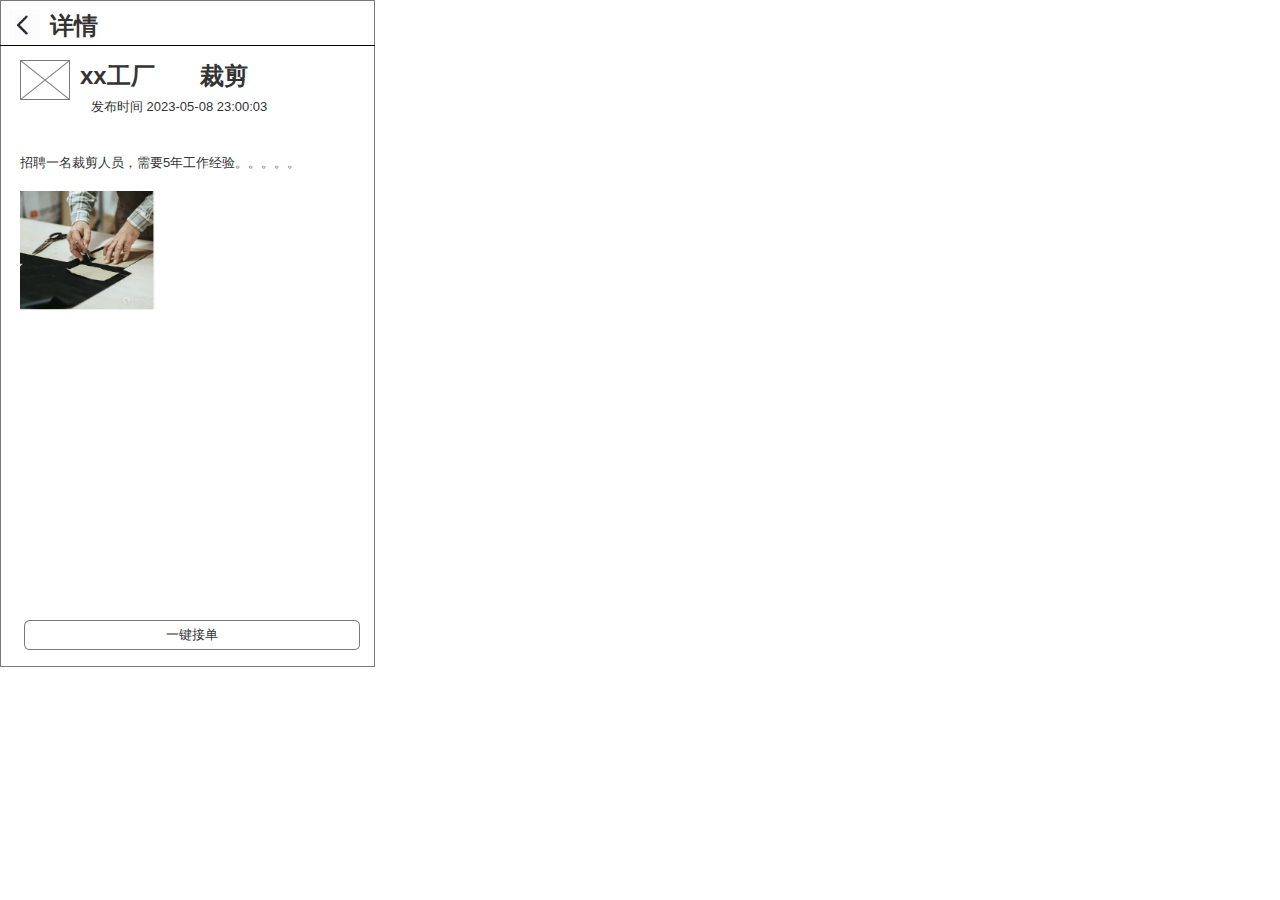
<file: 单子详情.html>
﻿<!DOCTYPE html>
<html>
  <head>
    <title>单子详情</title>
    <meta http-equiv="X-UA-Compatible" content="IE=edge"/>
    <meta http-equiv="content-type" content="text/html; charset=utf-8"/>
    <meta name="apple-mobile-web-app-capable" content="yes"/>
    <link href="resources/css/jquery-ui-themes.css" type="text/css" rel="stylesheet"/>
    <link href="resources/css/axure_rp_page.css" type="text/css" rel="stylesheet"/>
    <link href="data/styles.css" type="text/css" rel="stylesheet"/>
    <link href="files/单子详情/styles.css" type="text/css" rel="stylesheet"/>
    <script src="resources/scripts/jquery-1.7.1.min.js"></script>
    <script src="resources/scripts/jquery-ui-1.8.10.custom.min.js"></script>
    <script src="resources/scripts/axure/axQuery.js"></script>
    <script src="resources/scripts/axure/globals.js"></script>
    <script src="resources/scripts/axutils.js"></script>
    <script src="resources/scripts/axure/annotation.js"></script>
    <script src="resources/scripts/axure/axQuery.std.js"></script>
    <script src="resources/scripts/axure/doc.js"></script>
    <script src="data/document.js"></script>
    <script src="resources/scripts/messagecenter.js"></script>
    <script src="resources/scripts/axure/events.js"></script>
    <script src="resources/scripts/axure/action.js"></script>
    <script src="resources/scripts/axure/expr.js"></script>
    <script src="resources/scripts/axure/geometry.js"></script>
    <script src="resources/scripts/axure/flyout.js"></script>
    <script src="resources/scripts/axure/ie.js"></script>
    <script src="resources/scripts/axure/model.js"></script>
    <script src="resources/scripts/axure/repeater.js"></script>
    <script src="resources/scripts/axure/sto.js"></script>
    <script src="resources/scripts/axure/utils.temp.js"></script>
    <script src="resources/scripts/axure/variables.js"></script>
    <script src="resources/scripts/axure/drag.js"></script>
    <script src="resources/scripts/axure/move.js"></script>
    <script src="resources/scripts/axure/visibility.js"></script>
    <script src="resources/scripts/axure/style.js"></script>
    <script src="resources/scripts/axure/adaptive.js"></script>
    <script src="resources/scripts/axure/tree.js"></script>
    <script src="resources/scripts/axure/init.temp.js"></script>
    <script src="files/单子详情/data.js"></script>
    <script src="resources/scripts/axure/legacy.js"></script>
    <script src="resources/scripts/axure/viewer.js"></script>
    <script type="text/javascript">
      $axure.utils.getTransparentGifPath = function() { return 'resources/images/transparent.gif'; };
      $axure.utils.getOtherPath = function() { return 'resources/Other.html'; };
      $axure.utils.getReloadPath = function() { return 'resources/reload.html'; };
    </script>
  </head>
  <body>
    <div id="base" class="">

      <!-- Unnamed (形状) -->
      <div id="u0" class="ax_形状">
        <img id="u0_img" class="img " src="images/主页/u0.png"/>
        <!-- Unnamed () -->
        <div id="u1" class="text">
          <p><span></span></p>
        </div>
      </div>

      <!-- Unnamed (Image) -->
      <div id="u2" class="ax_image">
        <img id="u2_img" class="img " src="images/单子详情/u2.png"/>
        <!-- Unnamed () -->
        <div id="u3" class="text">
          <p><span></span></p>
        </div>
      </div>

      <!-- Unnamed (水平线) -->
      <div id="u4" class="ax_水平线">
        <img id="u4_start" class="img " src="resources/images/transparent.gif" alt="u4_start"/>
        <img id="u4_end" class="img " src="resources/images/transparent.gif" alt="u4_end"/>
        <img id="u4_line" class="img " src="images/首页/u2_line.png" alt="u4_line"/>
      </div>

      <!-- Unnamed (形状) -->
      <div id="u5" class="ax_h2">
        <img id="u5_img" class="img " src="resources/images/transparent.gif"/>
        <!-- Unnamed () -->
        <div id="u6" class="text">
          <p><span>详情</span></p>
        </div>
      </div>

      <!-- Unnamed (图片热区) -->
      <div id="u7" class="ax_图片热区">
      </div>

      <!-- Unnamed (形状) -->
      <div id="u8" class="ax_形状">
        <img id="u8_img" class="img " src="images/单子详情/u8.png"/>
        <!-- Unnamed () -->
        <div id="u9" class="text">
          <p><span></span></p>
        </div>
      </div>

      <!-- Unnamed (形状) -->
      <div id="u10" class="ax_h2">
        <img id="u10_img" class="img " src="resources/images/transparent.gif"/>
        <!-- Unnamed () -->
        <div id="u11" class="text">
          <p><span>xx工厂</span></p>
        </div>
      </div>

      <!-- Unnamed (形状) -->
      <div id="u12" class="ax_h2">
        <img id="u12_img" class="img " src="resources/images/transparent.gif"/>
        <!-- Unnamed () -->
        <div id="u13" class="text">
          <p><span>裁剪</span></p>
        </div>
      </div>

      <!-- Unnamed (形状) -->
      <div id="u14" class="ax_文本">
        <img id="u14_img" class="img " src="resources/images/transparent.gif"/>
        <!-- Unnamed () -->
        <div id="u15" class="text">
          <p><span>发布时间 2023-05-08 23:00:03</span></p>
        </div>
      </div>

      <!-- Unnamed (形状) -->
      <div id="u16" class="ax_文本">
        <img id="u16_img" class="img " src="resources/images/transparent.gif"/>
        <!-- Unnamed () -->
        <div id="u17" class="text">
          <p><span>招聘一名裁剪人员</span><span>，需要5年工作经验。。。。。</span></p>
        </div>
      </div>

      <!-- Unnamed (Image) -->
      <div id="u18" class="ax_image">
        <img id="u18_img" class="img " src="images/单子详情/u18.png"/>
        <!-- Unnamed () -->
        <div id="u19" class="text">
          <p><span></span></p>
        </div>
      </div>

      <!-- Unnamed (形状) -->
      <div id="u20" class="ax_形状">
        <img id="u20_img" class="img " src="images/单子详情/u20.png"/>
        <!-- Unnamed () -->
        <div id="u21" class="text">
          <p><span>一键接单</span></p>
        </div>
      </div>

      <!-- Unnamed (图片热区) -->
      <div id="u22" class="ax_图片热区">
      </div>
    </div>
  </body>
</html>
</file>
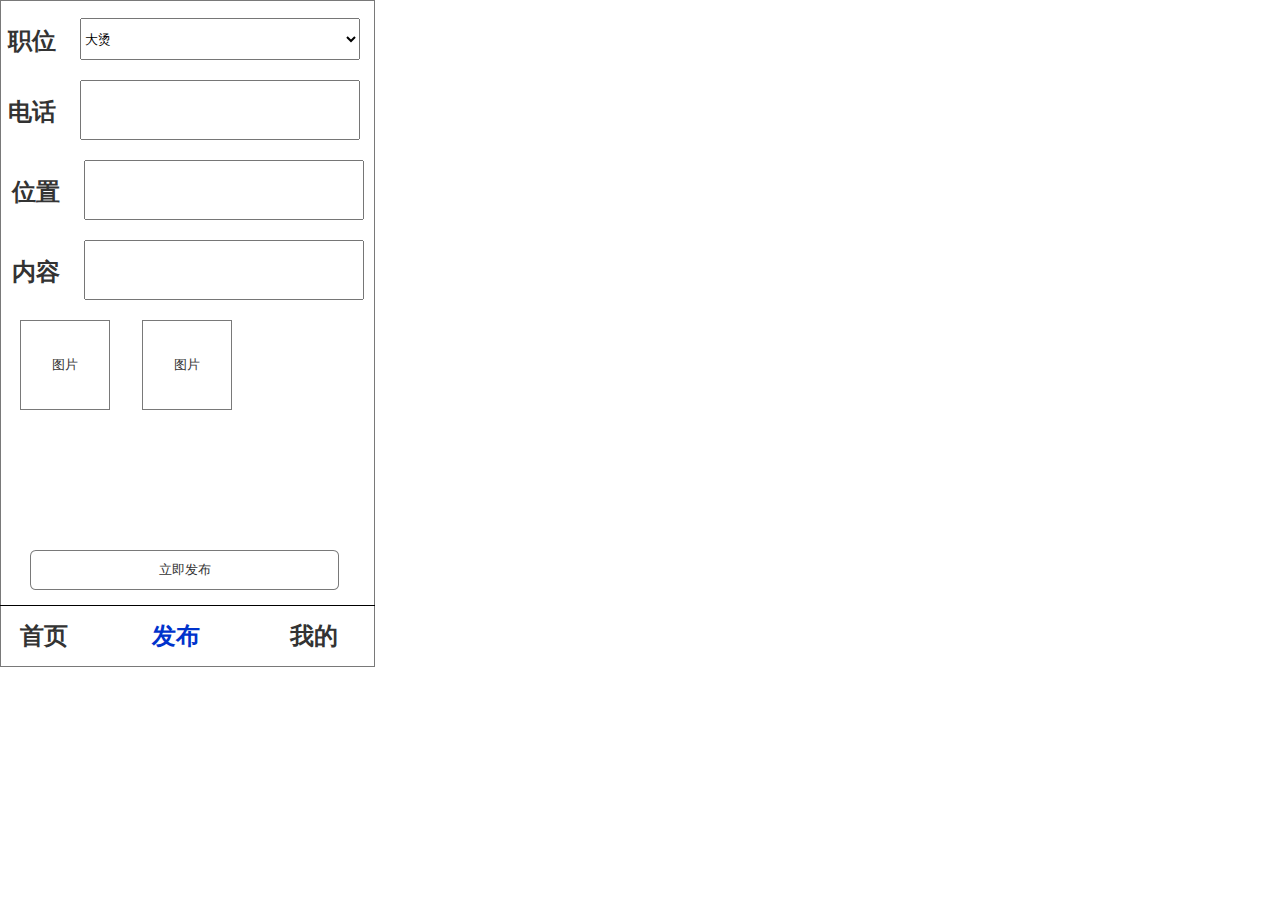
<file: 发布.html>
﻿<!DOCTYPE html>
<html>
  <head>
    <title>发布</title>
    <meta http-equiv="X-UA-Compatible" content="IE=edge"/>
    <meta http-equiv="content-type" content="text/html; charset=utf-8"/>
    <meta name="apple-mobile-web-app-capable" content="yes"/>
    <link href="resources/css/jquery-ui-themes.css" type="text/css" rel="stylesheet"/>
    <link href="resources/css/axure_rp_page.css" type="text/css" rel="stylesheet"/>
    <link href="data/styles.css" type="text/css" rel="stylesheet"/>
    <link href="files/发布/styles.css" type="text/css" rel="stylesheet"/>
    <script src="resources/scripts/jquery-1.7.1.min.js"></script>
    <script src="resources/scripts/jquery-ui-1.8.10.custom.min.js"></script>
    <script src="resources/scripts/axure/axQuery.js"></script>
    <script src="resources/scripts/axure/globals.js"></script>
    <script src="resources/scripts/axutils.js"></script>
    <script src="resources/scripts/axure/annotation.js"></script>
    <script src="resources/scripts/axure/axQuery.std.js"></script>
    <script src="resources/scripts/axure/doc.js"></script>
    <script src="data/document.js"></script>
    <script src="resources/scripts/messagecenter.js"></script>
    <script src="resources/scripts/axure/events.js"></script>
    <script src="resources/scripts/axure/action.js"></script>
    <script src="resources/scripts/axure/expr.js"></script>
    <script src="resources/scripts/axure/geometry.js"></script>
    <script src="resources/scripts/axure/flyout.js"></script>
    <script src="resources/scripts/axure/ie.js"></script>
    <script src="resources/scripts/axure/model.js"></script>
    <script src="resources/scripts/axure/repeater.js"></script>
    <script src="resources/scripts/axure/sto.js"></script>
    <script src="resources/scripts/axure/utils.temp.js"></script>
    <script src="resources/scripts/axure/variables.js"></script>
    <script src="resources/scripts/axure/drag.js"></script>
    <script src="resources/scripts/axure/move.js"></script>
    <script src="resources/scripts/axure/visibility.js"></script>
    <script src="resources/scripts/axure/style.js"></script>
    <script src="resources/scripts/axure/adaptive.js"></script>
    <script src="resources/scripts/axure/tree.js"></script>
    <script src="resources/scripts/axure/init.temp.js"></script>
    <script src="files/发布/data.js"></script>
    <script src="resources/scripts/axure/legacy.js"></script>
    <script src="resources/scripts/axure/viewer.js"></script>
    <script type="text/javascript">
      $axure.utils.getTransparentGifPath = function() { return 'resources/images/transparent.gif'; };
      $axure.utils.getOtherPath = function() { return 'resources/Other.html'; };
      $axure.utils.getReloadPath = function() { return 'resources/reload.html'; };
    </script>
  </head>
  <body>
    <div id="base" class="">

      <!-- Unnamed (形状) -->
      <div id="u0" class="ax_形状">
        <img id="u0_img" class="img " src="images/主页/u0.png"/>
        <!-- Unnamed () -->
        <div id="u1" class="text">
          <p><span></span></p>
        </div>
      </div>

      <!-- Unnamed (水平线) -->
      <div id="u2" class="ax_水平线">
        <img id="u2_start" class="img " src="resources/images/transparent.gif" alt="u2_start"/>
        <img id="u2_end" class="img " src="resources/images/transparent.gif" alt="u2_end"/>
        <img id="u2_line" class="img " src="images/首页/u2_line.png" alt="u2_line"/>
      </div>

      <!-- Unnamed (形状) -->
      <div id="u3" class="ax_h2">
        <img id="u3_img" class="img " src="resources/images/transparent.gif"/>
        <!-- Unnamed () -->
        <div id="u4" class="text">
          <p><span>首页</span></p>
        </div>
      </div>

      <!-- Unnamed (形状) -->
      <div id="u5" class="ax_h2">
        <img id="u5_img" class="img " src="resources/images/transparent.gif"/>
        <!-- Unnamed () -->
        <div id="u6" class="text">
          <p><span>发布</span></p>
        </div>
      </div>

      <!-- Unnamed (形状) -->
      <div id="u7" class="ax_h2">
        <img id="u7_img" class="img " src="resources/images/transparent.gif"/>
        <!-- Unnamed () -->
        <div id="u8" class="text">
          <p><span>我的</span></p>
        </div>
      </div>

      <!-- Unnamed (下拉列表框) -->
      <div id="u9" class="ax_下拉列表框">
        <select id="u9_input">
          <option value="大烫">大烫</option>
          <option value="平机">平机</option>
          <option value="锁边">锁边</option>
          <option value="裁剪">裁剪</option>
        </select>
      </div>

      <!-- Unnamed (形状) -->
      <div id="u10" class="ax_h2">
        <img id="u10_img" class="img " src="resources/images/transparent.gif"/>
        <!-- Unnamed () -->
        <div id="u11" class="text">
          <p><span>职位</span></p>
        </div>
      </div>

      <!-- Unnamed (文本框(单行)) -->
      <div id="u12" class="ax_文本框_单行_">
        <input id="u12_input" type="text" value=""/>
      </div>

      <!-- Unnamed (形状) -->
      <div id="u13" class="ax_h2">
        <img id="u13_img" class="img " src="resources/images/transparent.gif"/>
        <!-- Unnamed () -->
        <div id="u14" class="text">
          <p><span>电话</span></p>
        </div>
      </div>

      <!-- Unnamed (文本框(单行)) -->
      <div id="u15" class="ax_文本框_单行_">
        <input id="u15_input" type="text" value=""/>
      </div>

      <!-- Unnamed (形状) -->
      <div id="u16" class="ax_h2">
        <img id="u16_img" class="img " src="resources/images/transparent.gif"/>
        <!-- Unnamed () -->
        <div id="u17" class="text">
          <p><span>位置</span></p>
        </div>
      </div>

      <!-- Unnamed (文本框(单行)) -->
      <div id="u18" class="ax_文本框_单行_">
        <input id="u18_input" type="text" value=""/>
      </div>

      <!-- Unnamed (形状) -->
      <div id="u19" class="ax_h2">
        <img id="u19_img" class="img " src="resources/images/transparent.gif"/>
        <!-- Unnamed () -->
        <div id="u20" class="text">
          <p><span>内容</span></p>
        </div>
      </div>

      <!-- Unnamed (形状) -->
      <div id="u21" class="ax_形状">
        <img id="u21_img" class="img " src="images/发布/u21.png"/>
        <!-- Unnamed () -->
        <div id="u22" class="text">
          <p><span>图片</span></p>
        </div>
      </div>

      <!-- Unnamed (形状) -->
      <div id="u23" class="ax_形状">
        <img id="u23_img" class="img " src="images/发布/u21.png"/>
        <!-- Unnamed () -->
        <div id="u24" class="text">
          <p><span>图片</span></p>
        </div>
      </div>

      <!-- Unnamed (形状) -->
      <div id="u25" class="ax_形状">
        <img id="u25_img" class="img " src="images/发布/u25.png"/>
        <!-- Unnamed () -->
        <div id="u26" class="text">
          <p><span>立即发布</span></p>
        </div>
      </div>

      <!-- Unnamed (图片热区) -->
      <div id="u27" class="ax_图片热区">
      </div>

      <!-- Unnamed (图片热区) -->
      <div id="u28" class="ax_图片热区">
      </div>

      <!-- Unnamed (图片热区) -->
      <div id="u29" class="ax_图片热区">
      </div>
    </div>
  </body>
</html>
</file>
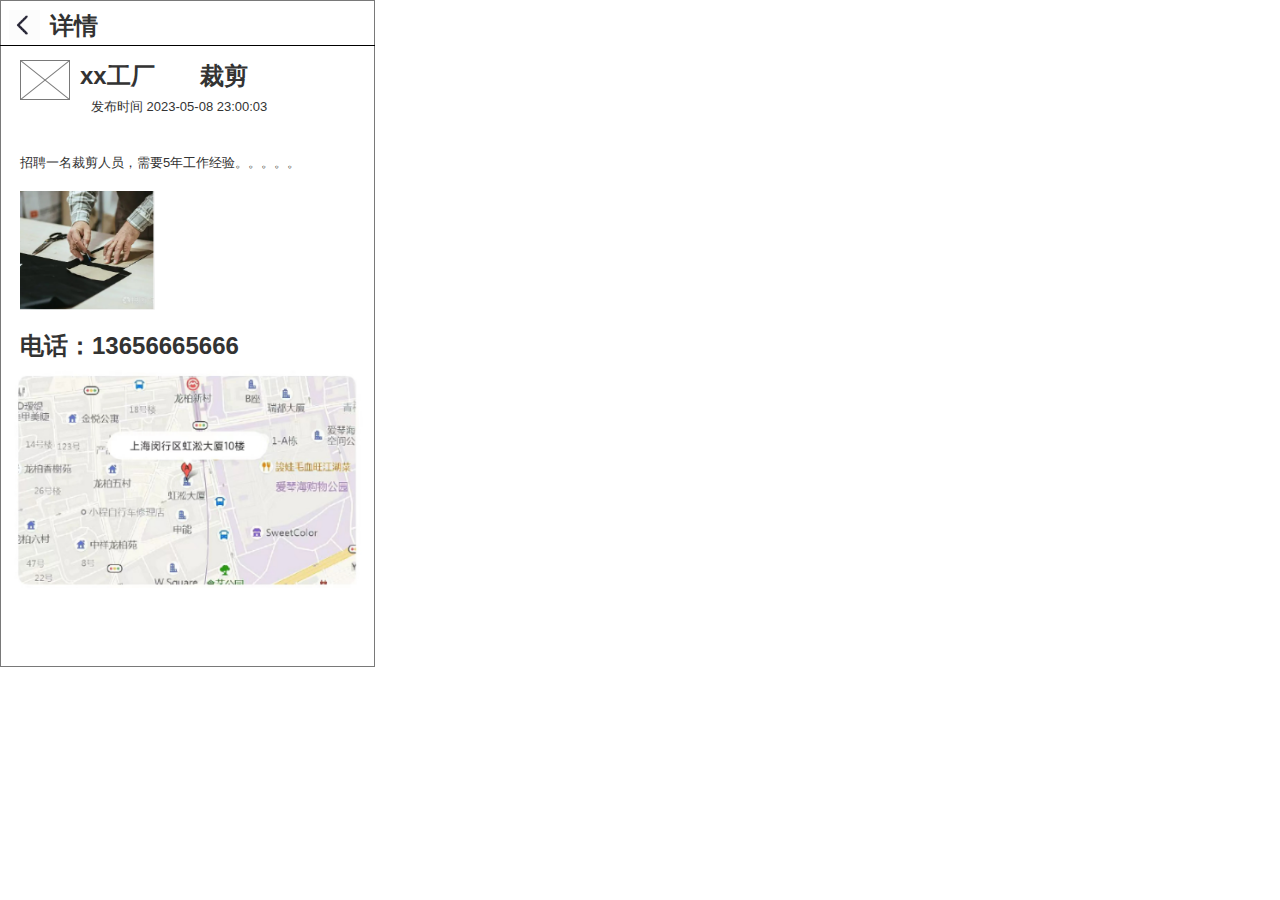
<file: 已发布单子的详情.html>
﻿<!DOCTYPE html>
<html>
  <head>
    <title>已发布单子的详情</title>
    <meta http-equiv="X-UA-Compatible" content="IE=edge"/>
    <meta http-equiv="content-type" content="text/html; charset=utf-8"/>
    <meta name="apple-mobile-web-app-capable" content="yes"/>
    <link href="resources/css/jquery-ui-themes.css" type="text/css" rel="stylesheet"/>
    <link href="resources/css/axure_rp_page.css" type="text/css" rel="stylesheet"/>
    <link href="data/styles.css" type="text/css" rel="stylesheet"/>
    <link href="files/已发布单子的详情/styles.css" type="text/css" rel="stylesheet"/>
    <script src="resources/scripts/jquery-1.7.1.min.js"></script>
    <script src="resources/scripts/jquery-ui-1.8.10.custom.min.js"></script>
    <script src="resources/scripts/axure/axQuery.js"></script>
    <script src="resources/scripts/axure/globals.js"></script>
    <script src="resources/scripts/axutils.js"></script>
    <script src="resources/scripts/axure/annotation.js"></script>
    <script src="resources/scripts/axure/axQuery.std.js"></script>
    <script src="resources/scripts/axure/doc.js"></script>
    <script src="data/document.js"></script>
    <script src="resources/scripts/messagecenter.js"></script>
    <script src="resources/scripts/axure/events.js"></script>
    <script src="resources/scripts/axure/action.js"></script>
    <script src="resources/scripts/axure/expr.js"></script>
    <script src="resources/scripts/axure/geometry.js"></script>
    <script src="resources/scripts/axure/flyout.js"></script>
    <script src="resources/scripts/axure/ie.js"></script>
    <script src="resources/scripts/axure/model.js"></script>
    <script src="resources/scripts/axure/repeater.js"></script>
    <script src="resources/scripts/axure/sto.js"></script>
    <script src="resources/scripts/axure/utils.temp.js"></script>
    <script src="resources/scripts/axure/variables.js"></script>
    <script src="resources/scripts/axure/drag.js"></script>
    <script src="resources/scripts/axure/move.js"></script>
    <script src="resources/scripts/axure/visibility.js"></script>
    <script src="resources/scripts/axure/style.js"></script>
    <script src="resources/scripts/axure/adaptive.js"></script>
    <script src="resources/scripts/axure/tree.js"></script>
    <script src="resources/scripts/axure/init.temp.js"></script>
    <script src="files/已发布单子的详情/data.js"></script>
    <script src="resources/scripts/axure/legacy.js"></script>
    <script src="resources/scripts/axure/viewer.js"></script>
    <script type="text/javascript">
      $axure.utils.getTransparentGifPath = function() { return 'resources/images/transparent.gif'; };
      $axure.utils.getOtherPath = function() { return 'resources/Other.html'; };
      $axure.utils.getReloadPath = function() { return 'resources/reload.html'; };
    </script>
  </head>
  <body>
    <div id="base" class="">

      <!-- Unnamed (形状) -->
      <div id="u0" class="ax_形状">
        <img id="u0_img" class="img " src="images/主页/u0.png"/>
        <!-- Unnamed () -->
        <div id="u1" class="text">
          <p><span></span></p>
        </div>
      </div>

      <!-- Unnamed (Image) -->
      <div id="u2" class="ax_image">
        <img id="u2_img" class="img " src="images/单子详情/u2.png"/>
        <!-- Unnamed () -->
        <div id="u3" class="text">
          <p><span></span></p>
        </div>
      </div>

      <!-- Unnamed (水平线) -->
      <div id="u4" class="ax_水平线">
        <img id="u4_start" class="img " src="resources/images/transparent.gif" alt="u4_start"/>
        <img id="u4_end" class="img " src="resources/images/transparent.gif" alt="u4_end"/>
        <img id="u4_line" class="img " src="images/首页/u2_line.png" alt="u4_line"/>
      </div>

      <!-- Unnamed (形状) -->
      <div id="u5" class="ax_h2">
        <img id="u5_img" class="img " src="resources/images/transparent.gif"/>
        <!-- Unnamed () -->
        <div id="u6" class="text">
          <p><span>详情</span></p>
        </div>
      </div>

      <!-- Unnamed (图片热区) -->
      <div id="u7" class="ax_图片热区">
      </div>

      <!-- Unnamed (形状) -->
      <div id="u8" class="ax_形状">
        <img id="u8_img" class="img " src="images/单子详情/u8.png"/>
        <!-- Unnamed () -->
        <div id="u9" class="text">
          <p><span></span></p>
        </div>
      </div>

      <!-- Unnamed (形状) -->
      <div id="u10" class="ax_h2">
        <img id="u10_img" class="img " src="resources/images/transparent.gif"/>
        <!-- Unnamed () -->
        <div id="u11" class="text">
          <p><span>xx工厂</span></p>
        </div>
      </div>

      <!-- Unnamed (形状) -->
      <div id="u12" class="ax_h2">
        <img id="u12_img" class="img " src="resources/images/transparent.gif"/>
        <!-- Unnamed () -->
        <div id="u13" class="text">
          <p><span>裁剪</span></p>
        </div>
      </div>

      <!-- Unnamed (形状) -->
      <div id="u14" class="ax_文本">
        <img id="u14_img" class="img " src="resources/images/transparent.gif"/>
        <!-- Unnamed () -->
        <div id="u15" class="text">
          <p><span>发布时间 2023-05-08 23:00:03</span></p>
        </div>
      </div>

      <!-- Unnamed (形状) -->
      <div id="u16" class="ax_文本">
        <img id="u16_img" class="img " src="resources/images/transparent.gif"/>
        <!-- Unnamed () -->
        <div id="u17" class="text">
          <p><span>招聘一名裁剪人员</span><span>，需要5年工作经验。。。。。</span></p>
        </div>
      </div>

      <!-- Unnamed (Image) -->
      <div id="u18" class="ax_image">
        <img id="u18_img" class="img " src="images/单子详情/u18.png"/>
        <!-- Unnamed () -->
        <div id="u19" class="text">
          <p><span></span></p>
        </div>
      </div>

      <!-- Unnamed (形状) -->
      <div id="u20" class="ax_h2" selectiongroup="显示组">
        <img id="u20_img" class="img " src="resources/images/transparent.gif"/>
        <!-- Unnamed () -->
        <div id="u21" class="text">
          <p><span>电话</span><span>：13656665666</span></p><p><span>&nbsp;</span></p>
        </div>
      </div>

      <!-- Unnamed (Image) -->
      <div id="u22" class="ax_image" selectiongroup="显示组">
        <img id="u22_img" class="img " src="images/单子详情/u25.png"/>
        <!-- Unnamed () -->
        <div id="u23" class="text">
          <p><span></span></p>
        </div>
      </div>
    </div>
  </body>
</html>
</file>
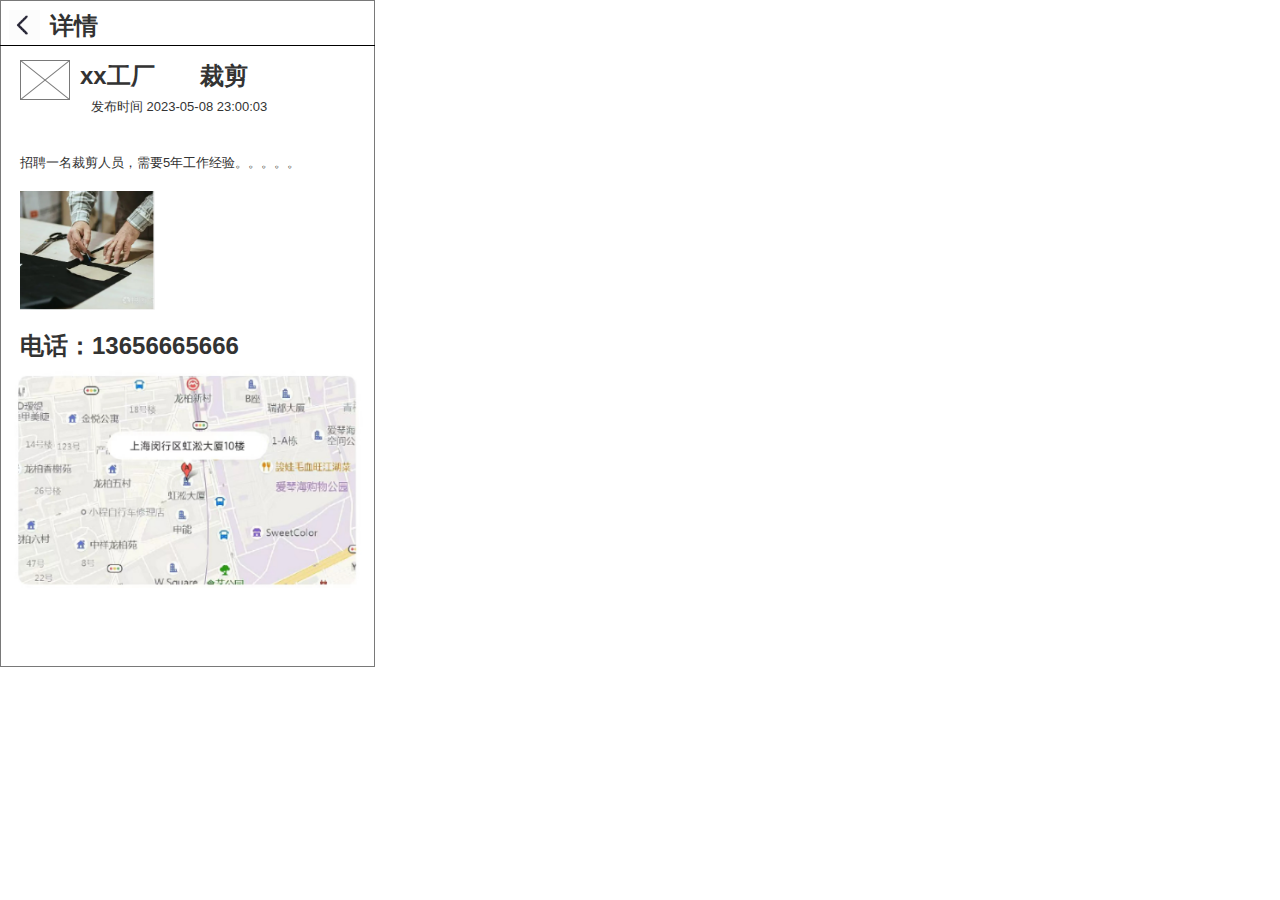
<file: 已完成单子的详情.html>
﻿<!DOCTYPE html>
<html>
  <head>
    <title>已完成单子的详情</title>
    <meta http-equiv="X-UA-Compatible" content="IE=edge"/>
    <meta http-equiv="content-type" content="text/html; charset=utf-8"/>
    <meta name="apple-mobile-web-app-capable" content="yes"/>
    <link href="resources/css/jquery-ui-themes.css" type="text/css" rel="stylesheet"/>
    <link href="resources/css/axure_rp_page.css" type="text/css" rel="stylesheet"/>
    <link href="data/styles.css" type="text/css" rel="stylesheet"/>
    <link href="files/已完成单子的详情/styles.css" type="text/css" rel="stylesheet"/>
    <script src="resources/scripts/jquery-1.7.1.min.js"></script>
    <script src="resources/scripts/jquery-ui-1.8.10.custom.min.js"></script>
    <script src="resources/scripts/axure/axQuery.js"></script>
    <script src="resources/scripts/axure/globals.js"></script>
    <script src="resources/scripts/axutils.js"></script>
    <script src="resources/scripts/axure/annotation.js"></script>
    <script src="resources/scripts/axure/axQuery.std.js"></script>
    <script src="resources/scripts/axure/doc.js"></script>
    <script src="data/document.js"></script>
    <script src="resources/scripts/messagecenter.js"></script>
    <script src="resources/scripts/axure/events.js"></script>
    <script src="resources/scripts/axure/action.js"></script>
    <script src="resources/scripts/axure/expr.js"></script>
    <script src="resources/scripts/axure/geometry.js"></script>
    <script src="resources/scripts/axure/flyout.js"></script>
    <script src="resources/scripts/axure/ie.js"></script>
    <script src="resources/scripts/axure/model.js"></script>
    <script src="resources/scripts/axure/repeater.js"></script>
    <script src="resources/scripts/axure/sto.js"></script>
    <script src="resources/scripts/axure/utils.temp.js"></script>
    <script src="resources/scripts/axure/variables.js"></script>
    <script src="resources/scripts/axure/drag.js"></script>
    <script src="resources/scripts/axure/move.js"></script>
    <script src="resources/scripts/axure/visibility.js"></script>
    <script src="resources/scripts/axure/style.js"></script>
    <script src="resources/scripts/axure/adaptive.js"></script>
    <script src="resources/scripts/axure/tree.js"></script>
    <script src="resources/scripts/axure/init.temp.js"></script>
    <script src="files/已完成单子的详情/data.js"></script>
    <script src="resources/scripts/axure/legacy.js"></script>
    <script src="resources/scripts/axure/viewer.js"></script>
    <script type="text/javascript">
      $axure.utils.getTransparentGifPath = function() { return 'resources/images/transparent.gif'; };
      $axure.utils.getOtherPath = function() { return 'resources/Other.html'; };
      $axure.utils.getReloadPath = function() { return 'resources/reload.html'; };
    </script>
  </head>
  <body>
    <div id="base" class="">

      <!-- Unnamed (形状) -->
      <div id="u0" class="ax_形状">
        <img id="u0_img" class="img " src="images/主页/u0.png"/>
        <!-- Unnamed () -->
        <div id="u1" class="text">
          <p><span></span></p>
        </div>
      </div>

      <!-- Unnamed (Image) -->
      <div id="u2" class="ax_image">
        <img id="u2_img" class="img " src="images/单子详情/u2.png"/>
        <!-- Unnamed () -->
        <div id="u3" class="text">
          <p><span></span></p>
        </div>
      </div>

      <!-- Unnamed (水平线) -->
      <div id="u4" class="ax_水平线">
        <img id="u4_start" class="img " src="resources/images/transparent.gif" alt="u4_start"/>
        <img id="u4_end" class="img " src="resources/images/transparent.gif" alt="u4_end"/>
        <img id="u4_line" class="img " src="images/首页/u2_line.png" alt="u4_line"/>
      </div>

      <!-- Unnamed (形状) -->
      <div id="u5" class="ax_h2">
        <img id="u5_img" class="img " src="resources/images/transparent.gif"/>
        <!-- Unnamed () -->
        <div id="u6" class="text">
          <p><span>详情</span></p>
        </div>
      </div>

      <!-- Unnamed (图片热区) -->
      <div id="u7" class="ax_图片热区">
      </div>

      <!-- Unnamed (形状) -->
      <div id="u8" class="ax_形状">
        <img id="u8_img" class="img " src="images/单子详情/u8.png"/>
        <!-- Unnamed () -->
        <div id="u9" class="text">
          <p><span></span></p>
        </div>
      </div>

      <!-- Unnamed (形状) -->
      <div id="u10" class="ax_h2">
        <img id="u10_img" class="img " src="resources/images/transparent.gif"/>
        <!-- Unnamed () -->
        <div id="u11" class="text">
          <p><span>xx工厂</span></p>
        </div>
      </div>

      <!-- Unnamed (形状) -->
      <div id="u12" class="ax_h2">
        <img id="u12_img" class="img " src="resources/images/transparent.gif"/>
        <!-- Unnamed () -->
        <div id="u13" class="text">
          <p><span>裁剪</span></p>
        </div>
      </div>

      <!-- Unnamed (形状) -->
      <div id="u14" class="ax_文本">
        <img id="u14_img" class="img " src="resources/images/transparent.gif"/>
        <!-- Unnamed () -->
        <div id="u15" class="text">
          <p><span>发布时间 2023-05-08 23:00:03</span></p>
        </div>
      </div>

      <!-- Unnamed (形状) -->
      <div id="u16" class="ax_文本">
        <img id="u16_img" class="img " src="resources/images/transparent.gif"/>
        <!-- Unnamed () -->
        <div id="u17" class="text">
          <p><span>招聘一名裁剪人员</span><span>，需要5年工作经验。。。。。</span></p>
        </div>
      </div>

      <!-- Unnamed (Image) -->
      <div id="u18" class="ax_image">
        <img id="u18_img" class="img " src="images/单子详情/u18.png"/>
        <!-- Unnamed () -->
        <div id="u19" class="text">
          <p><span></span></p>
        </div>
      </div>

      <!-- Unnamed (形状) -->
      <div id="u20" class="ax_h2" selectiongroup="显示组">
        <img id="u20_img" class="img " src="resources/images/transparent.gif"/>
        <!-- Unnamed () -->
        <div id="u21" class="text">
          <p><span>电话</span><span>：13656665666</span></p><p><span>&nbsp;</span></p>
        </div>
      </div>

      <!-- Unnamed (Image) -->
      <div id="u22" class="ax_image" selectiongroup="显示组">
        <img id="u22_img" class="img " src="images/单子详情/u25.png"/>
        <!-- Unnamed () -->
        <div id="u23" class="text">
          <p><span></span></p>
        </div>
      </div>
    </div>
  </body>
</html>
</file>
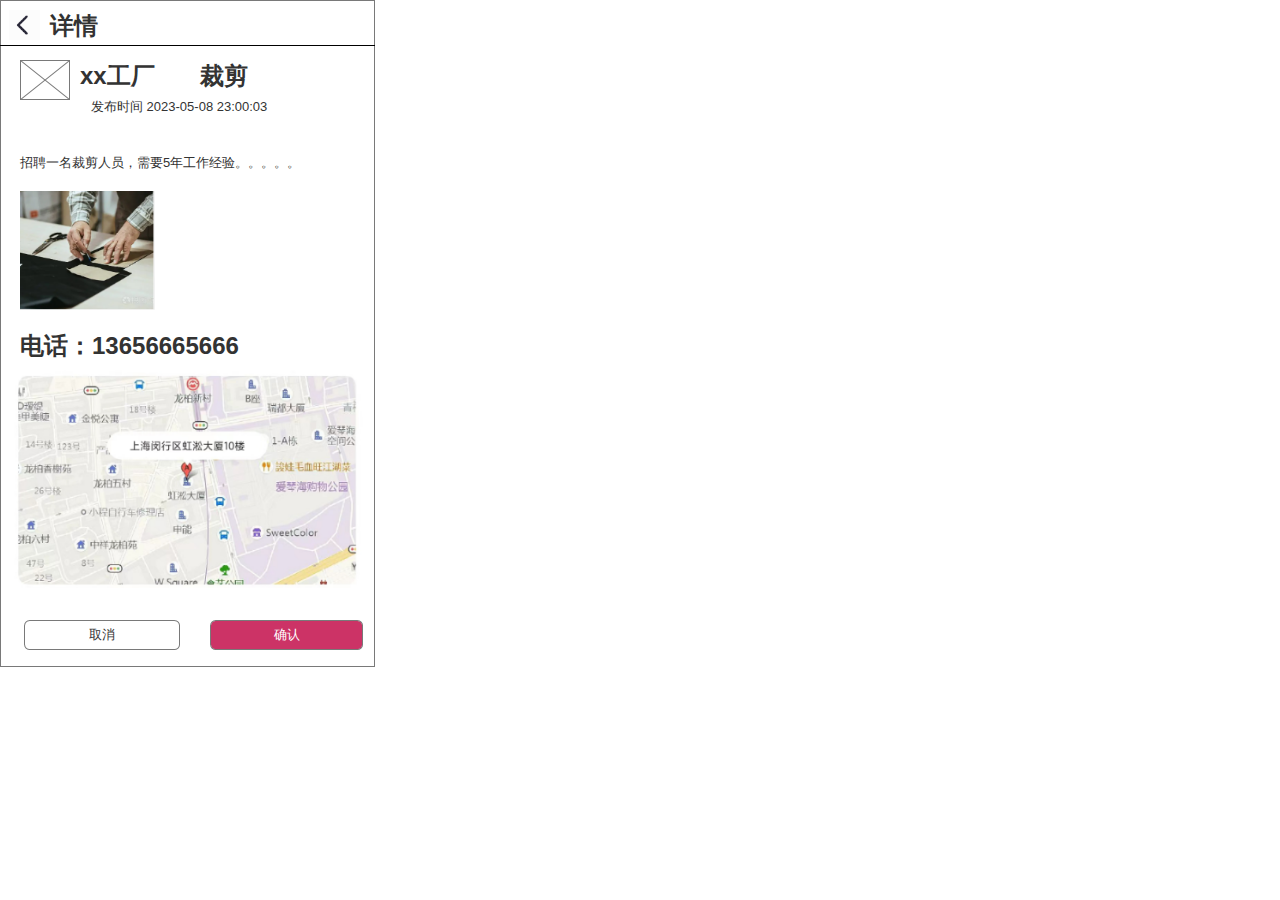
<file: 待确认单子的详情.html>
﻿<!DOCTYPE html>
<html>
  <head>
    <title>待确认单子的详情</title>
    <meta http-equiv="X-UA-Compatible" content="IE=edge"/>
    <meta http-equiv="content-type" content="text/html; charset=utf-8"/>
    <meta name="apple-mobile-web-app-capable" content="yes"/>
    <link href="resources/css/jquery-ui-themes.css" type="text/css" rel="stylesheet"/>
    <link href="resources/css/axure_rp_page.css" type="text/css" rel="stylesheet"/>
    <link href="data/styles.css" type="text/css" rel="stylesheet"/>
    <link href="files/待确认单子的详情/styles.css" type="text/css" rel="stylesheet"/>
    <script src="resources/scripts/jquery-1.7.1.min.js"></script>
    <script src="resources/scripts/jquery-ui-1.8.10.custom.min.js"></script>
    <script src="resources/scripts/axure/axQuery.js"></script>
    <script src="resources/scripts/axure/globals.js"></script>
    <script src="resources/scripts/axutils.js"></script>
    <script src="resources/scripts/axure/annotation.js"></script>
    <script src="resources/scripts/axure/axQuery.std.js"></script>
    <script src="resources/scripts/axure/doc.js"></script>
    <script src="data/document.js"></script>
    <script src="resources/scripts/messagecenter.js"></script>
    <script src="resources/scripts/axure/events.js"></script>
    <script src="resources/scripts/axure/action.js"></script>
    <script src="resources/scripts/axure/expr.js"></script>
    <script src="resources/scripts/axure/geometry.js"></script>
    <script src="resources/scripts/axure/flyout.js"></script>
    <script src="resources/scripts/axure/ie.js"></script>
    <script src="resources/scripts/axure/model.js"></script>
    <script src="resources/scripts/axure/repeater.js"></script>
    <script src="resources/scripts/axure/sto.js"></script>
    <script src="resources/scripts/axure/utils.temp.js"></script>
    <script src="resources/scripts/axure/variables.js"></script>
    <script src="resources/scripts/axure/drag.js"></script>
    <script src="resources/scripts/axure/move.js"></script>
    <script src="resources/scripts/axure/visibility.js"></script>
    <script src="resources/scripts/axure/style.js"></script>
    <script src="resources/scripts/axure/adaptive.js"></script>
    <script src="resources/scripts/axure/tree.js"></script>
    <script src="resources/scripts/axure/init.temp.js"></script>
    <script src="files/待确认单子的详情/data.js"></script>
    <script src="resources/scripts/axure/legacy.js"></script>
    <script src="resources/scripts/axure/viewer.js"></script>
    <script type="text/javascript">
      $axure.utils.getTransparentGifPath = function() { return 'resources/images/transparent.gif'; };
      $axure.utils.getOtherPath = function() { return 'resources/Other.html'; };
      $axure.utils.getReloadPath = function() { return 'resources/reload.html'; };
    </script>
  </head>
  <body>
    <div id="base" class="">

      <!-- Unnamed (形状) -->
      <div id="u0" class="ax_形状">
        <img id="u0_img" class="img " src="images/主页/u0.png"/>
        <!-- Unnamed () -->
        <div id="u1" class="text">
          <p><span></span></p>
        </div>
      </div>

      <!-- Unnamed (Image) -->
      <div id="u2" class="ax_image">
        <img id="u2_img" class="img " src="images/单子详情/u2.png"/>
        <!-- Unnamed () -->
        <div id="u3" class="text">
          <p><span></span></p>
        </div>
      </div>

      <!-- Unnamed (水平线) -->
      <div id="u4" class="ax_水平线">
        <img id="u4_start" class="img " src="resources/images/transparent.gif" alt="u4_start"/>
        <img id="u4_end" class="img " src="resources/images/transparent.gif" alt="u4_end"/>
        <img id="u4_line" class="img " src="images/首页/u2_line.png" alt="u4_line"/>
      </div>

      <!-- Unnamed (形状) -->
      <div id="u5" class="ax_h2">
        <img id="u5_img" class="img " src="resources/images/transparent.gif"/>
        <!-- Unnamed () -->
        <div id="u6" class="text">
          <p><span>详情</span></p>
        </div>
      </div>

      <!-- Unnamed (图片热区) -->
      <div id="u7" class="ax_图片热区">
      </div>

      <!-- Unnamed (形状) -->
      <div id="u8" class="ax_形状">
        <img id="u8_img" class="img " src="images/单子详情/u8.png"/>
        <!-- Unnamed () -->
        <div id="u9" class="text">
          <p><span></span></p>
        </div>
      </div>

      <!-- Unnamed (形状) -->
      <div id="u10" class="ax_h2">
        <img id="u10_img" class="img " src="resources/images/transparent.gif"/>
        <!-- Unnamed () -->
        <div id="u11" class="text">
          <p><span>xx工厂</span></p>
        </div>
      </div>

      <!-- Unnamed (形状) -->
      <div id="u12" class="ax_h2">
        <img id="u12_img" class="img " src="resources/images/transparent.gif"/>
        <!-- Unnamed () -->
        <div id="u13" class="text">
          <p><span>裁剪</span></p>
        </div>
      </div>

      <!-- Unnamed (形状) -->
      <div id="u14" class="ax_文本">
        <img id="u14_img" class="img " src="resources/images/transparent.gif"/>
        <!-- Unnamed () -->
        <div id="u15" class="text">
          <p><span>发布时间 2023-05-08 23:00:03</span></p>
        </div>
      </div>

      <!-- Unnamed (形状) -->
      <div id="u16" class="ax_文本">
        <img id="u16_img" class="img " src="resources/images/transparent.gif"/>
        <!-- Unnamed () -->
        <div id="u17" class="text">
          <p><span>招聘一名裁剪人员</span><span>，需要5年工作经验。。。。。</span></p>
        </div>
      </div>

      <!-- Unnamed (Image) -->
      <div id="u18" class="ax_image">
        <img id="u18_img" class="img " src="images/单子详情/u18.png"/>
        <!-- Unnamed () -->
        <div id="u19" class="text">
          <p><span></span></p>
        </div>
      </div>

      <!-- Unnamed (形状) -->
      <div id="u20" class="ax_形状" title="一键接单" selectiongroup="一键接单">
        <img id="u20_img" class="img " src="images/单子详情/u20.png"/>
        <!-- Unnamed () -->
        <div id="u21" class="text">
          <p><span>一键接单</span></p>
        </div>
      </div>

      <!-- Unnamed (图片热区) -->
      <div id="u22" class="ax_图片热区">
      </div>

      <!-- Unnamed (形状) -->
      <div id="u23" class="ax_h2" selectiongroup="显示组">
        <img id="u23_img" class="img " src="resources/images/transparent.gif"/>
        <!-- Unnamed () -->
        <div id="u24" class="text">
          <p><span>电话</span><span>：13656665666</span></p><p><span>&nbsp;</span></p>
        </div>
      </div>

      <!-- Unnamed (Image) -->
      <div id="u25" class="ax_image" selectiongroup="显示组">
        <img id="u25_img" class="img " src="images/单子详情/u25.png"/>
        <!-- Unnamed () -->
        <div id="u26" class="text">
          <p><span></span></p>
        </div>
      </div>

      <!-- Unnamed (形状) -->
      <div id="u27" class="ax_形状" selectiongroup="显示组">
        <img id="u27_img" class="img " src="images/单子详情/u27.png"/>
        <!-- Unnamed () -->
        <div id="u28" class="text">
          <p><span>取消</span></p>
        </div>
      </div>

      <!-- Unnamed (形状) -->
      <div id="u29" class="ax_形状" selectiongroup="显示组">
        <img id="u29_img" class="img " src="images/单子详情/u29.png"/>
        <!-- Unnamed () -->
        <div id="u30" class="text">
          <p><span>确认</span></p>
        </div>
      </div>

      <!-- Unnamed (图片热区) -->
      <div id="u31" class="ax_图片热区">
      </div>

      <!-- Unnamed (图片热区) -->
      <div id="u32" class="ax_图片热区">
      </div>
    </div>
  </body>
</html>
</file>
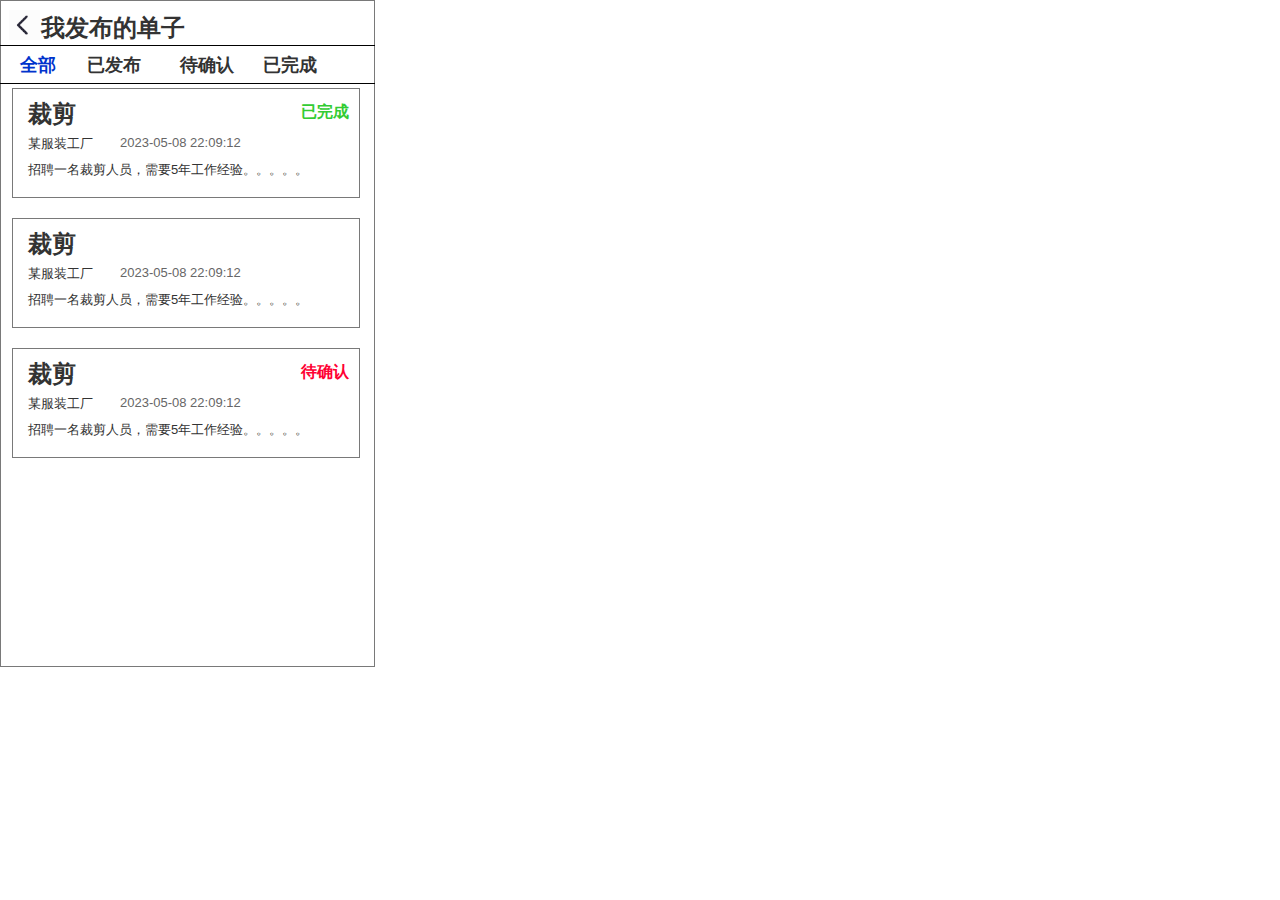
<file: 我发布的单子.html>
﻿<!DOCTYPE html>
<html>
  <head>
    <title>我发布的单子</title>
    <meta http-equiv="X-UA-Compatible" content="IE=edge"/>
    <meta http-equiv="content-type" content="text/html; charset=utf-8"/>
    <meta name="apple-mobile-web-app-capable" content="yes"/>
    <link href="resources/css/jquery-ui-themes.css" type="text/css" rel="stylesheet"/>
    <link href="resources/css/axure_rp_page.css" type="text/css" rel="stylesheet"/>
    <link href="data/styles.css" type="text/css" rel="stylesheet"/>
    <link href="files/我发布的单子/styles.css" type="text/css" rel="stylesheet"/>
    <script src="resources/scripts/jquery-1.7.1.min.js"></script>
    <script src="resources/scripts/jquery-ui-1.8.10.custom.min.js"></script>
    <script src="resources/scripts/axure/axQuery.js"></script>
    <script src="resources/scripts/axure/globals.js"></script>
    <script src="resources/scripts/axutils.js"></script>
    <script src="resources/scripts/axure/annotation.js"></script>
    <script src="resources/scripts/axure/axQuery.std.js"></script>
    <script src="resources/scripts/axure/doc.js"></script>
    <script src="data/document.js"></script>
    <script src="resources/scripts/messagecenter.js"></script>
    <script src="resources/scripts/axure/events.js"></script>
    <script src="resources/scripts/axure/action.js"></script>
    <script src="resources/scripts/axure/expr.js"></script>
    <script src="resources/scripts/axure/geometry.js"></script>
    <script src="resources/scripts/axure/flyout.js"></script>
    <script src="resources/scripts/axure/ie.js"></script>
    <script src="resources/scripts/axure/model.js"></script>
    <script src="resources/scripts/axure/repeater.js"></script>
    <script src="resources/scripts/axure/sto.js"></script>
    <script src="resources/scripts/axure/utils.temp.js"></script>
    <script src="resources/scripts/axure/variables.js"></script>
    <script src="resources/scripts/axure/drag.js"></script>
    <script src="resources/scripts/axure/move.js"></script>
    <script src="resources/scripts/axure/visibility.js"></script>
    <script src="resources/scripts/axure/style.js"></script>
    <script src="resources/scripts/axure/adaptive.js"></script>
    <script src="resources/scripts/axure/tree.js"></script>
    <script src="resources/scripts/axure/init.temp.js"></script>
    <script src="files/我发布的单子/data.js"></script>
    <script src="resources/scripts/axure/legacy.js"></script>
    <script src="resources/scripts/axure/viewer.js"></script>
    <script type="text/javascript">
      $axure.utils.getTransparentGifPath = function() { return 'resources/images/transparent.gif'; };
      $axure.utils.getOtherPath = function() { return 'resources/Other.html'; };
      $axure.utils.getReloadPath = function() { return 'resources/reload.html'; };
    </script>
  </head>
  <body>
    <div id="base" class="">

      <!-- Unnamed (形状) -->
      <div id="u0" class="ax_形状">
        <img id="u0_img" class="img " src="images/主页/u0.png"/>
        <!-- Unnamed () -->
        <div id="u1" class="text">
          <p><span></span></p>
        </div>
      </div>

      <!-- Unnamed (水平线) -->
      <div id="u2" class="ax_水平线">
        <img id="u2_start" class="img " src="resources/images/transparent.gif" alt="u2_start"/>
        <img id="u2_end" class="img " src="resources/images/transparent.gif" alt="u2_end"/>
        <img id="u2_line" class="img " src="images/首页/u2_line.png" alt="u2_line"/>
      </div>

      <!-- Unnamed (形状) -->
      <div id="u3" class="ax_h2">
        <img id="u3_img" class="img " src="resources/images/transparent.gif"/>
        <!-- Unnamed () -->
        <div id="u4" class="text">
          <p><span>我发布的单子</span></p>
        </div>
      </div>

      <!-- Unnamed (形状) -->
      <div id="u5" class="ax_形状">
        <img id="u5_img" class="img " src="images/首页/u15.png"/>
        <!-- Unnamed () -->
        <div id="u6" class="text">
          <p><span></span></p>
        </div>
      </div>

      <!-- Unnamed (形状) -->
      <div id="u7" class="ax_h2">
        <img id="u7_img" class="img " src="resources/images/transparent.gif"/>
        <!-- Unnamed () -->
        <div id="u8" class="text">
          <p><span>裁剪</span></p>
        </div>
      </div>

      <!-- Unnamed (形状) -->
      <div id="u9" class="ax_文本">
        <img id="u9_img" class="img " src="resources/images/transparent.gif"/>
        <!-- Unnamed () -->
        <div id="u10" class="text">
          <p><span>某服装工厂</span></p>
        </div>
      </div>

      <!-- Unnamed (形状) -->
      <div id="u11" class="ax_文本">
        <img id="u11_img" class="img " src="resources/images/transparent.gif"/>
        <!-- Unnamed () -->
        <div id="u12" class="text">
          <p><span>招聘一名裁剪人员</span><span>，需要5年工作经验。。。。。</span></p>
        </div>
      </div>

      <!-- Unnamed (形状) -->
      <div id="u13" class="ax_文本">
        <img id="u13_img" class="img " src="resources/images/transparent.gif"/>
        <!-- Unnamed () -->
        <div id="u14" class="text">
          <p><span>2023-05-08 22:09:12</span></p>
        </div>
      </div>

      <!-- Unnamed (形状) -->
      <div id="u15" class="ax_形状">
        <img id="u15_img" class="img " src="images/首页/u15.png"/>
        <!-- Unnamed () -->
        <div id="u16" class="text">
          <p><span></span></p>
        </div>
      </div>

      <!-- Unnamed (形状) -->
      <div id="u17" class="ax_h2">
        <img id="u17_img" class="img " src="resources/images/transparent.gif"/>
        <!-- Unnamed () -->
        <div id="u18" class="text">
          <p><span>裁剪</span></p>
        </div>
      </div>

      <!-- Unnamed (形状) -->
      <div id="u19" class="ax_文本">
        <img id="u19_img" class="img " src="resources/images/transparent.gif"/>
        <!-- Unnamed () -->
        <div id="u20" class="text">
          <p><span>某服装工厂</span></p>
        </div>
      </div>

      <!-- Unnamed (形状) -->
      <div id="u21" class="ax_文本">
        <img id="u21_img" class="img " src="resources/images/transparent.gif"/>
        <!-- Unnamed () -->
        <div id="u22" class="text">
          <p><span>招聘一名裁剪人员</span><span>，需要5年工作经验。。。。。</span></p>
        </div>
      </div>

      <!-- Unnamed (形状) -->
      <div id="u23" class="ax_文本">
        <img id="u23_img" class="img " src="resources/images/transparent.gif"/>
        <!-- Unnamed () -->
        <div id="u24" class="text">
          <p><span>2023-05-08 22:09:12</span></p>
        </div>
      </div>

      <!-- Unnamed (形状) -->
      <div id="u25" class="ax_形状">
        <img id="u25_img" class="img " src="images/首页/u15.png"/>
        <!-- Unnamed () -->
        <div id="u26" class="text">
          <p><span></span></p>
        </div>
      </div>

      <!-- Unnamed (形状) -->
      <div id="u27" class="ax_h2">
        <img id="u27_img" class="img " src="resources/images/transparent.gif"/>
        <!-- Unnamed () -->
        <div id="u28" class="text">
          <p><span>裁剪</span></p>
        </div>
      </div>

      <!-- Unnamed (形状) -->
      <div id="u29" class="ax_文本">
        <img id="u29_img" class="img " src="resources/images/transparent.gif"/>
        <!-- Unnamed () -->
        <div id="u30" class="text">
          <p><span>某服装工厂</span></p>
        </div>
      </div>

      <!-- Unnamed (形状) -->
      <div id="u31" class="ax_文本">
        <img id="u31_img" class="img " src="resources/images/transparent.gif"/>
        <!-- Unnamed () -->
        <div id="u32" class="text">
          <p><span>招聘一名裁剪人员</span><span>，需要5年工作经验。。。。。</span></p>
        </div>
      </div>

      <!-- Unnamed (形状) -->
      <div id="u33" class="ax_文本">
        <img id="u33_img" class="img " src="resources/images/transparent.gif"/>
        <!-- Unnamed () -->
        <div id="u34" class="text">
          <p><span>2023-05-08 22:09:12</span></p>
        </div>
      </div>

      <!-- Unnamed (形状) -->
      <div id="u35" class="ax_h2">
        <img id="u35_img" class="img " src="resources/images/transparent.gif"/>
        <!-- Unnamed () -->
        <div id="u36" class="text">
          <p><span>已完成</span></p>
        </div>
      </div>

      <!-- Unnamed (形状) -->
      <div id="u37" class="ax_h2">
        <img id="u37_img" class="img " src="resources/images/transparent.gif"/>
        <!-- Unnamed () -->
        <div id="u38" class="text">
          <p><span>待确认</span></p>
        </div>
      </div>

      <!-- Unnamed (水平线) -->
      <div id="u39" class="ax_水平线">
        <img id="u39_start" class="img " src="resources/images/transparent.gif" alt="u39_start"/>
        <img id="u39_end" class="img " src="resources/images/transparent.gif" alt="u39_end"/>
        <img id="u39_line" class="img " src="images/首页/u2_line.png" alt="u39_line"/>
      </div>

      <!-- Unnamed (形状) -->
      <div id="u40" class="ax_h2">
        <img id="u40_img" class="img " src="resources/images/transparent.gif"/>
        <!-- Unnamed () -->
        <div id="u41" class="text">
          <p><span>全部</span></p>
        </div>
      </div>

      <!-- Unnamed (形状) -->
      <div id="u42" class="ax_h2">
        <img id="u42_img" class="img " src="resources/images/transparent.gif"/>
        <!-- Unnamed () -->
        <div id="u43" class="text">
          <p><span>已发布</span></p>
        </div>
      </div>

      <!-- Unnamed (形状) -->
      <div id="u44" class="ax_h2">
        <img id="u44_img" class="img " src="resources/images/transparent.gif"/>
        <!-- Unnamed () -->
        <div id="u45" class="text">
          <p><span>待确认</span></p>
        </div>
      </div>

      <!-- Unnamed (形状) -->
      <div id="u46" class="ax_h2">
        <img id="u46_img" class="img " src="resources/images/transparent.gif"/>
        <!-- Unnamed () -->
        <div id="u47" class="text">
          <p><span>已完成</span></p>
        </div>
      </div>

      <!-- Unnamed (Image) -->
      <div id="u48" class="ax_image">
        <img id="u48_img" class="img " src="images/单子详情/u2.png"/>
        <!-- Unnamed () -->
        <div id="u49" class="text">
          <p><span></span></p>
        </div>
      </div>

      <!-- Unnamed (图片热区) -->
      <div id="u50" class="ax_图片热区">
      </div>

      <!-- Unnamed (图片热区) -->
      <div id="u51" class="ax_图片热区">
      </div>

      <!-- Unnamed (图片热区) -->
      <div id="u52" class="ax_图片热区">
      </div>

      <!-- Unnamed (图片热区) -->
      <div id="u53" class="ax_图片热区">
      </div>
    </div>
  </body>
</html>
</file>
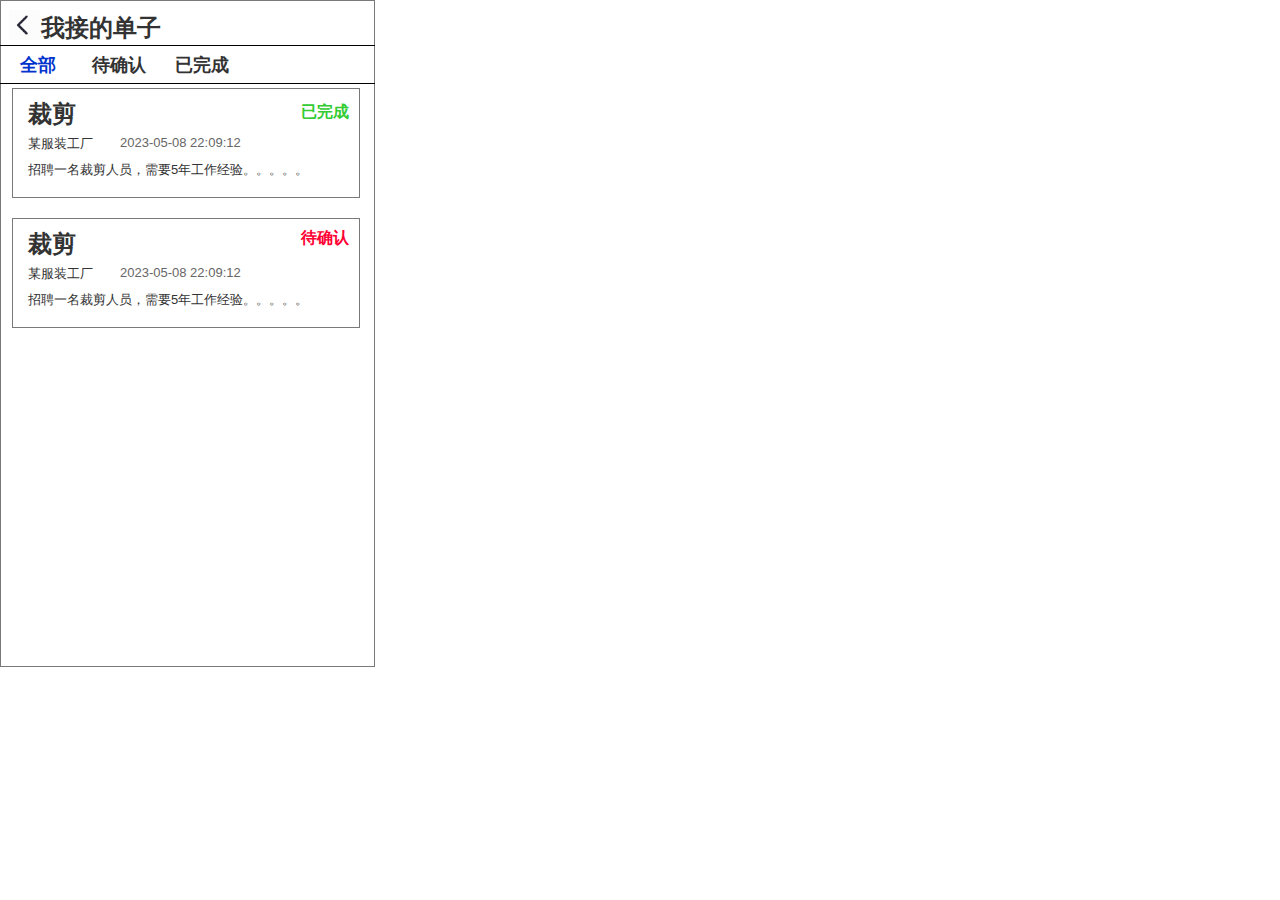
<file: 我接的单子.html>
﻿<!DOCTYPE html>
<html>
  <head>
    <title>我接的单子</title>
    <meta http-equiv="X-UA-Compatible" content="IE=edge"/>
    <meta http-equiv="content-type" content="text/html; charset=utf-8"/>
    <meta name="apple-mobile-web-app-capable" content="yes"/>
    <link href="resources/css/jquery-ui-themes.css" type="text/css" rel="stylesheet"/>
    <link href="resources/css/axure_rp_page.css" type="text/css" rel="stylesheet"/>
    <link href="data/styles.css" type="text/css" rel="stylesheet"/>
    <link href="files/我接的单子/styles.css" type="text/css" rel="stylesheet"/>
    <script src="resources/scripts/jquery-1.7.1.min.js"></script>
    <script src="resources/scripts/jquery-ui-1.8.10.custom.min.js"></script>
    <script src="resources/scripts/axure/axQuery.js"></script>
    <script src="resources/scripts/axure/globals.js"></script>
    <script src="resources/scripts/axutils.js"></script>
    <script src="resources/scripts/axure/annotation.js"></script>
    <script src="resources/scripts/axure/axQuery.std.js"></script>
    <script src="resources/scripts/axure/doc.js"></script>
    <script src="data/document.js"></script>
    <script src="resources/scripts/messagecenter.js"></script>
    <script src="resources/scripts/axure/events.js"></script>
    <script src="resources/scripts/axure/action.js"></script>
    <script src="resources/scripts/axure/expr.js"></script>
    <script src="resources/scripts/axure/geometry.js"></script>
    <script src="resources/scripts/axure/flyout.js"></script>
    <script src="resources/scripts/axure/ie.js"></script>
    <script src="resources/scripts/axure/model.js"></script>
    <script src="resources/scripts/axure/repeater.js"></script>
    <script src="resources/scripts/axure/sto.js"></script>
    <script src="resources/scripts/axure/utils.temp.js"></script>
    <script src="resources/scripts/axure/variables.js"></script>
    <script src="resources/scripts/axure/drag.js"></script>
    <script src="resources/scripts/axure/move.js"></script>
    <script src="resources/scripts/axure/visibility.js"></script>
    <script src="resources/scripts/axure/style.js"></script>
    <script src="resources/scripts/axure/adaptive.js"></script>
    <script src="resources/scripts/axure/tree.js"></script>
    <script src="resources/scripts/axure/init.temp.js"></script>
    <script src="files/我接的单子/data.js"></script>
    <script src="resources/scripts/axure/legacy.js"></script>
    <script src="resources/scripts/axure/viewer.js"></script>
    <script type="text/javascript">
      $axure.utils.getTransparentGifPath = function() { return 'resources/images/transparent.gif'; };
      $axure.utils.getOtherPath = function() { return 'resources/Other.html'; };
      $axure.utils.getReloadPath = function() { return 'resources/reload.html'; };
    </script>
  </head>
  <body>
    <div id="base" class="">

      <!-- Unnamed (形状) -->
      <div id="u0" class="ax_形状">
        <img id="u0_img" class="img " src="images/主页/u0.png"/>
        <!-- Unnamed () -->
        <div id="u1" class="text">
          <p><span></span></p>
        </div>
      </div>

      <!-- Unnamed (水平线) -->
      <div id="u2" class="ax_水平线">
        <img id="u2_start" class="img " src="resources/images/transparent.gif" alt="u2_start"/>
        <img id="u2_end" class="img " src="resources/images/transparent.gif" alt="u2_end"/>
        <img id="u2_line" class="img " src="images/首页/u2_line.png" alt="u2_line"/>
      </div>

      <!-- Unnamed (形状) -->
      <div id="u3" class="ax_h2">
        <img id="u3_img" class="img " src="resources/images/transparent.gif"/>
        <!-- Unnamed () -->
        <div id="u4" class="text">
          <p><span>我</span><span>接</span><span>的单子</span></p>
        </div>
      </div>

      <!-- Unnamed (形状) -->
      <div id="u5" class="ax_形状">
        <img id="u5_img" class="img " src="images/首页/u15.png"/>
        <!-- Unnamed () -->
        <div id="u6" class="text">
          <p><span></span></p>
        </div>
      </div>

      <!-- Unnamed (形状) -->
      <div id="u7" class="ax_h2">
        <img id="u7_img" class="img " src="resources/images/transparent.gif"/>
        <!-- Unnamed () -->
        <div id="u8" class="text">
          <p><span>裁剪</span></p>
        </div>
      </div>

      <!-- Unnamed (形状) -->
      <div id="u9" class="ax_文本">
        <img id="u9_img" class="img " src="resources/images/transparent.gif"/>
        <!-- Unnamed () -->
        <div id="u10" class="text">
          <p><span>某服装工厂</span></p>
        </div>
      </div>

      <!-- Unnamed (形状) -->
      <div id="u11" class="ax_文本">
        <img id="u11_img" class="img " src="resources/images/transparent.gif"/>
        <!-- Unnamed () -->
        <div id="u12" class="text">
          <p><span>招聘一名裁剪人员</span><span>，需要5年工作经验。。。。。</span></p>
        </div>
      </div>

      <!-- Unnamed (形状) -->
      <div id="u13" class="ax_文本">
        <img id="u13_img" class="img " src="resources/images/transparent.gif"/>
        <!-- Unnamed () -->
        <div id="u14" class="text">
          <p><span>2023-05-08 22:09:12</span></p>
        </div>
      </div>

      <!-- Unnamed (形状) -->
      <div id="u15" class="ax_形状">
        <img id="u15_img" class="img " src="images/首页/u15.png"/>
        <!-- Unnamed () -->
        <div id="u16" class="text">
          <p><span></span></p>
        </div>
      </div>

      <!-- Unnamed (形状) -->
      <div id="u17" class="ax_h2">
        <img id="u17_img" class="img " src="resources/images/transparent.gif"/>
        <!-- Unnamed () -->
        <div id="u18" class="text">
          <p><span>裁剪</span></p>
        </div>
      </div>

      <!-- Unnamed (形状) -->
      <div id="u19" class="ax_文本">
        <img id="u19_img" class="img " src="resources/images/transparent.gif"/>
        <!-- Unnamed () -->
        <div id="u20" class="text">
          <p><span>某服装工厂</span></p>
        </div>
      </div>

      <!-- Unnamed (形状) -->
      <div id="u21" class="ax_文本">
        <img id="u21_img" class="img " src="resources/images/transparent.gif"/>
        <!-- Unnamed () -->
        <div id="u22" class="text">
          <p><span>招聘一名裁剪人员</span><span>，需要5年工作经验。。。。。</span></p>
        </div>
      </div>

      <!-- Unnamed (形状) -->
      <div id="u23" class="ax_文本">
        <img id="u23_img" class="img " src="resources/images/transparent.gif"/>
        <!-- Unnamed () -->
        <div id="u24" class="text">
          <p><span>2023-05-08 22:09:12</span></p>
        </div>
      </div>

      <!-- Unnamed (形状) -->
      <div id="u25" class="ax_h2">
        <img id="u25_img" class="img " src="resources/images/transparent.gif"/>
        <!-- Unnamed () -->
        <div id="u26" class="text">
          <p><span>已完成</span></p>
        </div>
      </div>

      <!-- Unnamed (形状) -->
      <div id="u27" class="ax_h2">
        <img id="u27_img" class="img " src="resources/images/transparent.gif"/>
        <!-- Unnamed () -->
        <div id="u28" class="text">
          <p><span>待确认</span></p>
        </div>
      </div>

      <!-- Unnamed (水平线) -->
      <div id="u29" class="ax_水平线">
        <img id="u29_start" class="img " src="resources/images/transparent.gif" alt="u29_start"/>
        <img id="u29_end" class="img " src="resources/images/transparent.gif" alt="u29_end"/>
        <img id="u29_line" class="img " src="images/首页/u2_line.png" alt="u29_line"/>
      </div>

      <!-- Unnamed (形状) -->
      <div id="u30" class="ax_h2">
        <img id="u30_img" class="img " src="resources/images/transparent.gif"/>
        <!-- Unnamed () -->
        <div id="u31" class="text">
          <p><span>全部</span></p>
        </div>
      </div>

      <!-- Unnamed (形状) -->
      <div id="u32" class="ax_h2">
        <img id="u32_img" class="img " src="resources/images/transparent.gif"/>
        <!-- Unnamed () -->
        <div id="u33" class="text">
          <p><span>待确认</span></p>
        </div>
      </div>

      <!-- Unnamed (形状) -->
      <div id="u34" class="ax_h2">
        <img id="u34_img" class="img " src="resources/images/transparent.gif"/>
        <!-- Unnamed () -->
        <div id="u35" class="text">
          <p><span>已完成</span></p>
        </div>
      </div>

      <!-- Unnamed (Image) -->
      <div id="u36" class="ax_image">
        <img id="u36_img" class="img " src="images/单子详情/u2.png"/>
        <!-- Unnamed () -->
        <div id="u37" class="text">
          <p><span></span></p>
        </div>
      </div>

      <!-- Unnamed (图片热区) -->
      <div id="u38" class="ax_图片热区">
      </div>

      <!-- Unnamed (图片热区) -->
      <div id="u39" class="ax_图片热区">
      </div>

      <!-- Unnamed (图片热区) -->
      <div id="u40" class="ax_图片热区">
      </div>
    </div>
  </body>
</html>
</file>
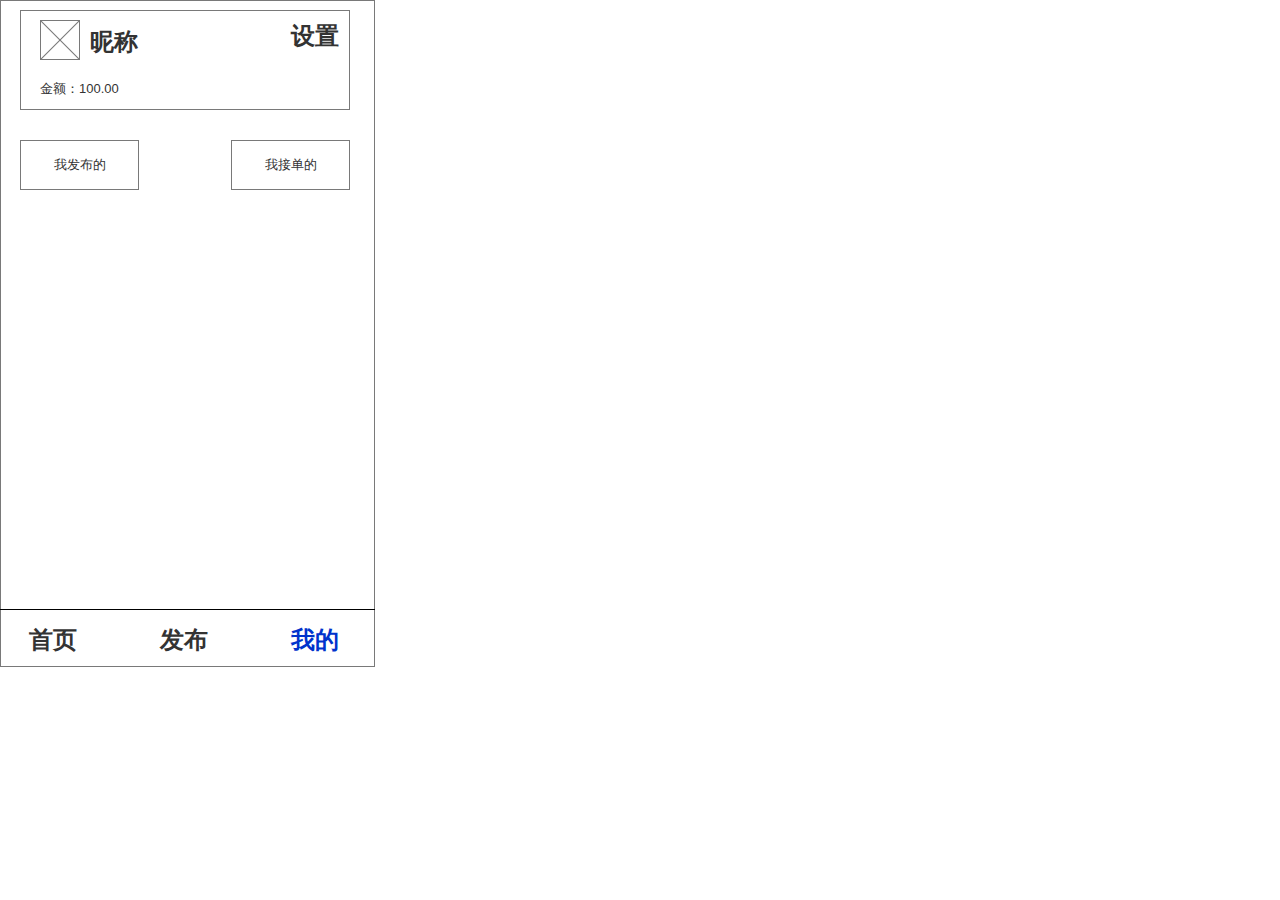
<file: 我的.html>
﻿<!DOCTYPE html>
<html>
  <head>
    <title>我的</title>
    <meta http-equiv="X-UA-Compatible" content="IE=edge"/>
    <meta http-equiv="content-type" content="text/html; charset=utf-8"/>
    <meta name="apple-mobile-web-app-capable" content="yes"/>
    <link href="resources/css/jquery-ui-themes.css" type="text/css" rel="stylesheet"/>
    <link href="resources/css/axure_rp_page.css" type="text/css" rel="stylesheet"/>
    <link href="data/styles.css" type="text/css" rel="stylesheet"/>
    <link href="files/我的/styles.css" type="text/css" rel="stylesheet"/>
    <script src="resources/scripts/jquery-1.7.1.min.js"></script>
    <script src="resources/scripts/jquery-ui-1.8.10.custom.min.js"></script>
    <script src="resources/scripts/axure/axQuery.js"></script>
    <script src="resources/scripts/axure/globals.js"></script>
    <script src="resources/scripts/axutils.js"></script>
    <script src="resources/scripts/axure/annotation.js"></script>
    <script src="resources/scripts/axure/axQuery.std.js"></script>
    <script src="resources/scripts/axure/doc.js"></script>
    <script src="data/document.js"></script>
    <script src="resources/scripts/messagecenter.js"></script>
    <script src="resources/scripts/axure/events.js"></script>
    <script src="resources/scripts/axure/action.js"></script>
    <script src="resources/scripts/axure/expr.js"></script>
    <script src="resources/scripts/axure/geometry.js"></script>
    <script src="resources/scripts/axure/flyout.js"></script>
    <script src="resources/scripts/axure/ie.js"></script>
    <script src="resources/scripts/axure/model.js"></script>
    <script src="resources/scripts/axure/repeater.js"></script>
    <script src="resources/scripts/axure/sto.js"></script>
    <script src="resources/scripts/axure/utils.temp.js"></script>
    <script src="resources/scripts/axure/variables.js"></script>
    <script src="resources/scripts/axure/drag.js"></script>
    <script src="resources/scripts/axure/move.js"></script>
    <script src="resources/scripts/axure/visibility.js"></script>
    <script src="resources/scripts/axure/style.js"></script>
    <script src="resources/scripts/axure/adaptive.js"></script>
    <script src="resources/scripts/axure/tree.js"></script>
    <script src="resources/scripts/axure/init.temp.js"></script>
    <script src="files/我的/data.js"></script>
    <script src="resources/scripts/axure/legacy.js"></script>
    <script src="resources/scripts/axure/viewer.js"></script>
    <script type="text/javascript">
      $axure.utils.getTransparentGifPath = function() { return 'resources/images/transparent.gif'; };
      $axure.utils.getOtherPath = function() { return 'resources/Other.html'; };
      $axure.utils.getReloadPath = function() { return 'resources/reload.html'; };
    </script>
  </head>
  <body>
    <div id="base" class="">

      <!-- Unnamed (形状) -->
      <div id="u0" class="ax_形状">
        <img id="u0_img" class="img " src="images/主页/u0.png"/>
        <!-- Unnamed () -->
        <div id="u1" class="text">
          <p><span></span></p>
        </div>
      </div>

      <!-- Unnamed (形状) -->
      <div id="u2" class="ax_形状">
        <img id="u2_img" class="img " src="images/我的/u2.png"/>
        <!-- Unnamed () -->
        <div id="u3" class="text">
          <p><span></span></p>
        </div>
      </div>

      <!-- Unnamed (形状) -->
      <div id="u4" class="ax_形状">
        <img id="u4_img" class="img " src="images/我的/u4.png"/>
        <!-- Unnamed () -->
        <div id="u5" class="text">
          <p><span></span></p>
        </div>
      </div>

      <!-- Unnamed (形状) -->
      <div id="u6" class="ax_h2">
        <img id="u6_img" class="img " src="resources/images/transparent.gif"/>
        <!-- Unnamed () -->
        <div id="u7" class="text">
          <p><span>昵称</span></p>
        </div>
      </div>

      <!-- Unnamed (形状) -->
      <div id="u8" class="ax_h2">
        <img id="u8_img" class="img " src="resources/images/transparent.gif"/>
        <!-- Unnamed () -->
        <div id="u9" class="text">
          <p><span>设置</span></p>
        </div>
      </div>

      <!-- Unnamed (形状) -->
      <div id="u10" class="ax_文本">
        <img id="u10_img" class="img " src="resources/images/transparent.gif"/>
        <!-- Unnamed () -->
        <div id="u11" class="text">
          <p><span>金额：100.00</span></p>
        </div>
      </div>

      <!-- Unnamed (形状) -->
      <div id="u12" class="ax_形状">
        <img id="u12_img" class="img " src="images/我的/u12.png"/>
        <!-- Unnamed () -->
        <div id="u13" class="text">
          <p><span>我发布的</span></p>
        </div>
      </div>

      <!-- Unnamed (形状) -->
      <div id="u14" class="ax_形状">
        <img id="u14_img" class="img " src="images/我的/u12.png"/>
        <!-- Unnamed () -->
        <div id="u15" class="text">
          <p><span>我接单的</span></p>
        </div>
      </div>

      <!-- Unnamed (水平线) -->
      <div id="u16" class="ax_水平线">
        <img id="u16_start" class="img " src="resources/images/transparent.gif" alt="u16_start"/>
        <img id="u16_end" class="img " src="resources/images/transparent.gif" alt="u16_end"/>
        <img id="u16_line" class="img " src="images/首页/u2_line.png" alt="u16_line"/>
      </div>

      <!-- Unnamed (形状) -->
      <div id="u17" class="ax_h2">
        <img id="u17_img" class="img " src="resources/images/transparent.gif"/>
        <!-- Unnamed () -->
        <div id="u18" class="text">
          <p><span>首页</span></p>
        </div>
      </div>

      <!-- Unnamed (形状) -->
      <div id="u19" class="ax_h2">
        <img id="u19_img" class="img " src="resources/images/transparent.gif"/>
        <!-- Unnamed () -->
        <div id="u20" class="text">
          <p><span>发布</span></p>
        </div>
      </div>

      <!-- Unnamed (形状) -->
      <div id="u21" class="ax_h2">
        <img id="u21_img" class="img " src="resources/images/transparent.gif"/>
        <!-- Unnamed () -->
        <div id="u22" class="text">
          <p><span>我的</span></p>
        </div>
      </div>

      <!-- Unnamed (图片热区) -->
      <div id="u23" class="ax_图片热区">
      </div>

      <!-- Unnamed (图片热区) -->
      <div id="u24" class="ax_图片热区">
      </div>

      <!-- Unnamed (图片热区) -->
      <div id="u25" class="ax_图片热区">
      </div>

      <!-- Unnamed (图片热区) -->
      <div id="u26" class="ax_图片热区">
      </div>

      <!-- Unnamed (图片热区) -->
      <div id="u27" class="ax_图片热区">
      </div>
    </div>
  </body>
</html>
</file>
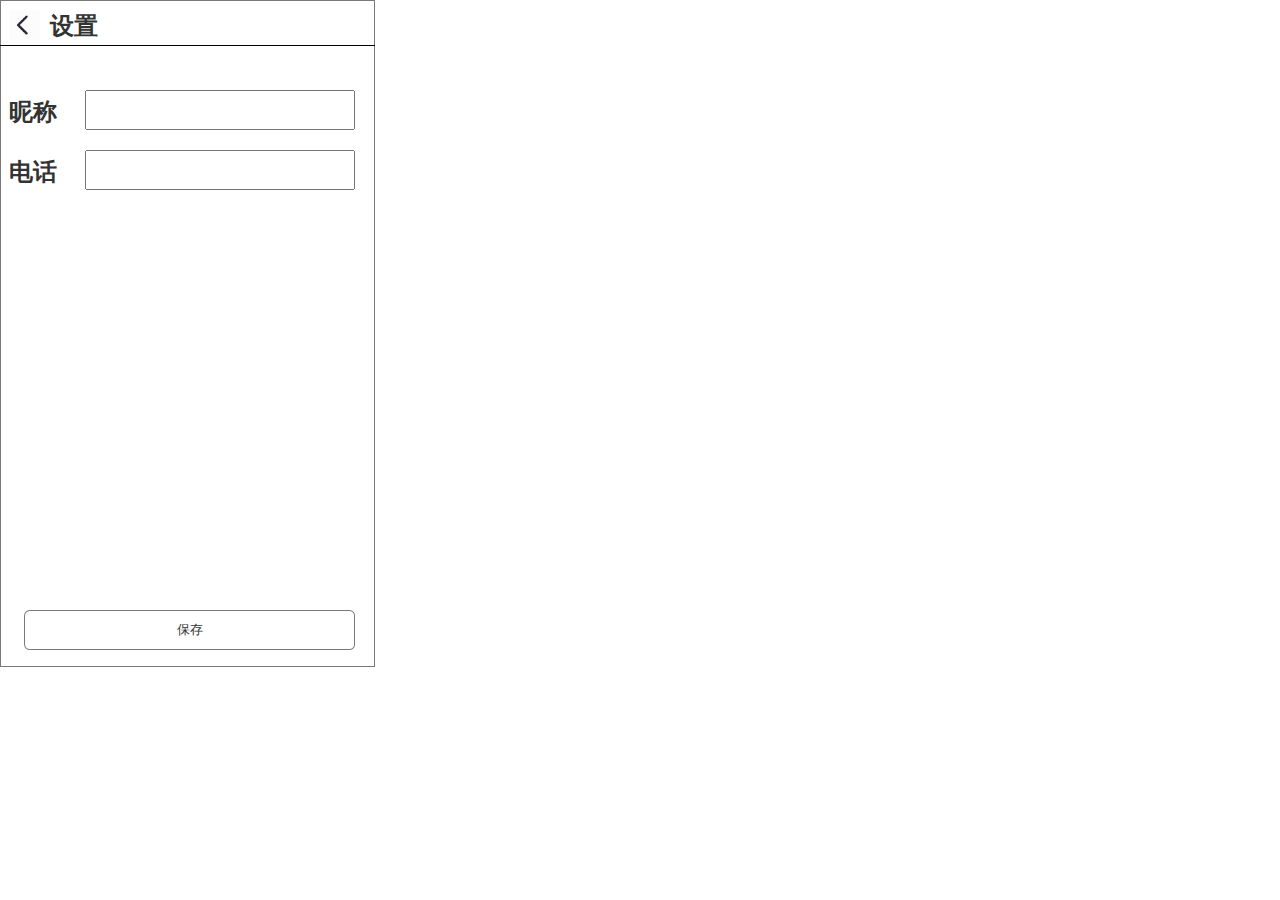
<file: 设置.html>
﻿<!DOCTYPE html>
<html>
  <head>
    <title>设置</title>
    <meta http-equiv="X-UA-Compatible" content="IE=edge"/>
    <meta http-equiv="content-type" content="text/html; charset=utf-8"/>
    <meta name="apple-mobile-web-app-capable" content="yes"/>
    <link href="resources/css/jquery-ui-themes.css" type="text/css" rel="stylesheet"/>
    <link href="resources/css/axure_rp_page.css" type="text/css" rel="stylesheet"/>
    <link href="data/styles.css" type="text/css" rel="stylesheet"/>
    <link href="files/设置/styles.css" type="text/css" rel="stylesheet"/>
    <script src="resources/scripts/jquery-1.7.1.min.js"></script>
    <script src="resources/scripts/jquery-ui-1.8.10.custom.min.js"></script>
    <script src="resources/scripts/axure/axQuery.js"></script>
    <script src="resources/scripts/axure/globals.js"></script>
    <script src="resources/scripts/axutils.js"></script>
    <script src="resources/scripts/axure/annotation.js"></script>
    <script src="resources/scripts/axure/axQuery.std.js"></script>
    <script src="resources/scripts/axure/doc.js"></script>
    <script src="data/document.js"></script>
    <script src="resources/scripts/messagecenter.js"></script>
    <script src="resources/scripts/axure/events.js"></script>
    <script src="resources/scripts/axure/action.js"></script>
    <script src="resources/scripts/axure/expr.js"></script>
    <script src="resources/scripts/axure/geometry.js"></script>
    <script src="resources/scripts/axure/flyout.js"></script>
    <script src="resources/scripts/axure/ie.js"></script>
    <script src="resources/scripts/axure/model.js"></script>
    <script src="resources/scripts/axure/repeater.js"></script>
    <script src="resources/scripts/axure/sto.js"></script>
    <script src="resources/scripts/axure/utils.temp.js"></script>
    <script src="resources/scripts/axure/variables.js"></script>
    <script src="resources/scripts/axure/drag.js"></script>
    <script src="resources/scripts/axure/move.js"></script>
    <script src="resources/scripts/axure/visibility.js"></script>
    <script src="resources/scripts/axure/style.js"></script>
    <script src="resources/scripts/axure/adaptive.js"></script>
    <script src="resources/scripts/axure/tree.js"></script>
    <script src="resources/scripts/axure/init.temp.js"></script>
    <script src="files/设置/data.js"></script>
    <script src="resources/scripts/axure/legacy.js"></script>
    <script src="resources/scripts/axure/viewer.js"></script>
    <script type="text/javascript">
      $axure.utils.getTransparentGifPath = function() { return 'resources/images/transparent.gif'; };
      $axure.utils.getOtherPath = function() { return 'resources/Other.html'; };
      $axure.utils.getReloadPath = function() { return 'resources/reload.html'; };
    </script>
  </head>
  <body>
    <div id="base" class="">

      <!-- Unnamed (形状) -->
      <div id="u0" class="ax_形状">
        <img id="u0_img" class="img " src="images/主页/u0.png"/>
        <!-- Unnamed () -->
        <div id="u1" class="text">
          <p><span></span></p>
        </div>
      </div>

      <!-- Unnamed (Image) -->
      <div id="u2" class="ax_image">
        <img id="u2_img" class="img " src="images/单子详情/u2.png"/>
        <!-- Unnamed () -->
        <div id="u3" class="text">
          <p><span></span></p>
        </div>
      </div>

      <!-- Unnamed (水平线) -->
      <div id="u4" class="ax_水平线">
        <img id="u4_start" class="img " src="resources/images/transparent.gif" alt="u4_start"/>
        <img id="u4_end" class="img " src="resources/images/transparent.gif" alt="u4_end"/>
        <img id="u4_line" class="img " src="images/首页/u2_line.png" alt="u4_line"/>
      </div>

      <!-- Unnamed (形状) -->
      <div id="u5" class="ax_h2">
        <img id="u5_img" class="img " src="resources/images/transparent.gif"/>
        <!-- Unnamed () -->
        <div id="u6" class="text">
          <p><span>设置</span></p>
        </div>
      </div>

      <!-- Unnamed (图片热区) -->
      <div id="u7" class="ax_图片热区">
      </div>

      <!-- Unnamed (文本框(单行)) -->
      <div id="u8" class="ax_文本框_单行_">
        <input id="u8_input" type="text" value=""/>
      </div>

      <!-- Unnamed (形状) -->
      <div id="u9" class="ax_h2">
        <img id="u9_img" class="img " src="resources/images/transparent.gif"/>
        <!-- Unnamed () -->
        <div id="u10" class="text">
          <p><span>电话</span></p>
        </div>
      </div>

      <!-- Unnamed (文本框(单行)) -->
      <div id="u11" class="ax_文本框_单行_">
        <input id="u11_input" type="text" value=""/>
      </div>

      <!-- Unnamed (形状) -->
      <div id="u12" class="ax_h2">
        <img id="u12_img" class="img " src="resources/images/transparent.gif"/>
        <!-- Unnamed () -->
        <div id="u13" class="text">
          <p><span>昵称</span></p>
        </div>
      </div>

      <!-- Unnamed (形状) -->
      <div id="u14" class="ax_形状">
        <img id="u14_img" class="img " src="images/设置/u14.png"/>
        <!-- Unnamed () -->
        <div id="u15" class="text">
          <p><span>保存</span></p>
        </div>
      </div>

      <!-- Unnamed (图片热区) -->
      <div id="u16" class="ax_图片热区">
      </div>
    </div>
  </body>
</html>
</file>
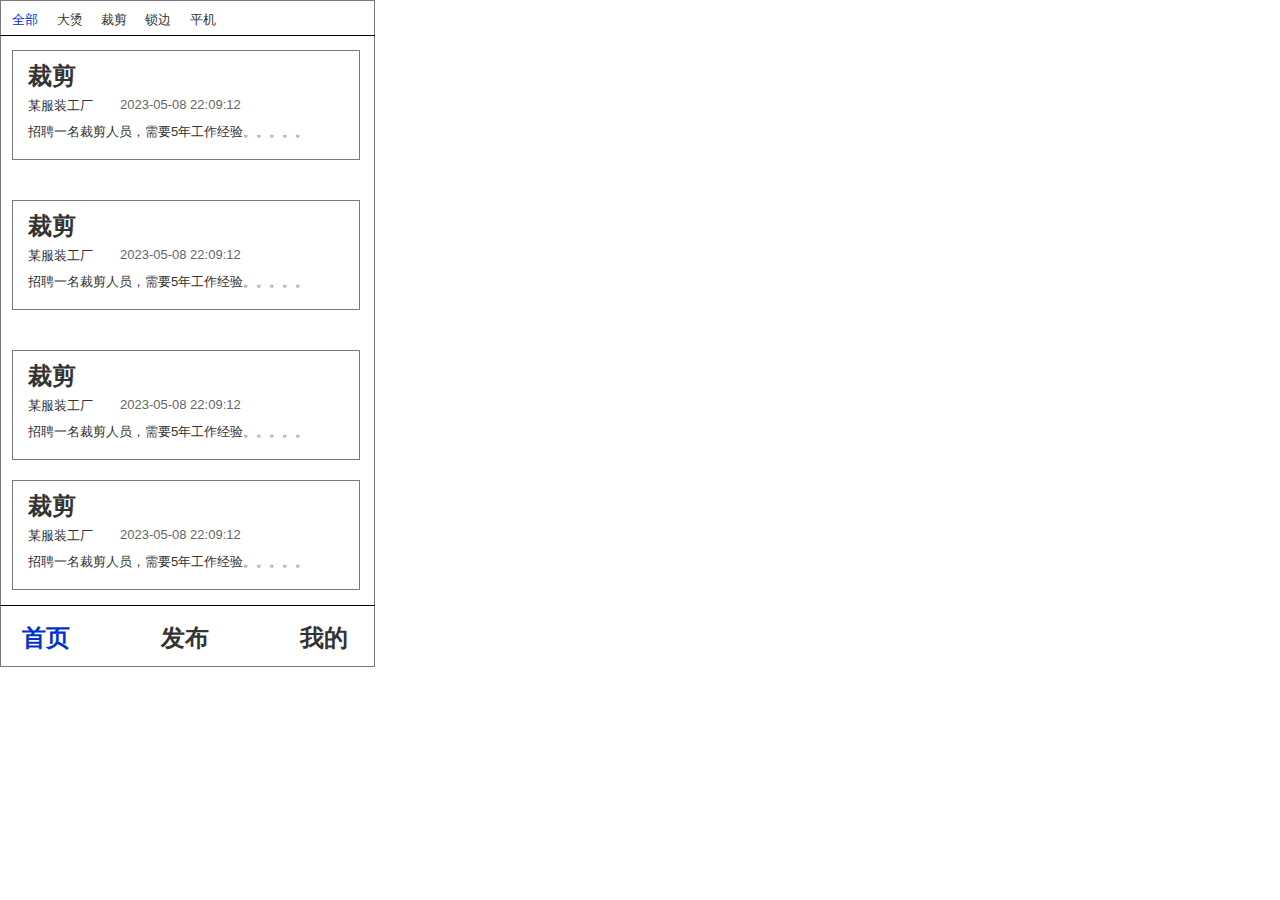
<file: 首页.html>
﻿<!DOCTYPE html>
<html>
  <head>
    <title>首页</title>
    <meta http-equiv="X-UA-Compatible" content="IE=edge"/>
    <meta http-equiv="content-type" content="text/html; charset=utf-8"/>
    <meta name="apple-mobile-web-app-capable" content="yes"/>
    <link href="resources/css/jquery-ui-themes.css" type="text/css" rel="stylesheet"/>
    <link href="resources/css/axure_rp_page.css" type="text/css" rel="stylesheet"/>
    <link href="data/styles.css" type="text/css" rel="stylesheet"/>
    <link href="files/首页/styles.css" type="text/css" rel="stylesheet"/>
    <script src="resources/scripts/jquery-1.7.1.min.js"></script>
    <script src="resources/scripts/jquery-ui-1.8.10.custom.min.js"></script>
    <script src="resources/scripts/axure/axQuery.js"></script>
    <script src="resources/scripts/axure/globals.js"></script>
    <script src="resources/scripts/axutils.js"></script>
    <script src="resources/scripts/axure/annotation.js"></script>
    <script src="resources/scripts/axure/axQuery.std.js"></script>
    <script src="resources/scripts/axure/doc.js"></script>
    <script src="data/document.js"></script>
    <script src="resources/scripts/messagecenter.js"></script>
    <script src="resources/scripts/axure/events.js"></script>
    <script src="resources/scripts/axure/action.js"></script>
    <script src="resources/scripts/axure/expr.js"></script>
    <script src="resources/scripts/axure/geometry.js"></script>
    <script src="resources/scripts/axure/flyout.js"></script>
    <script src="resources/scripts/axure/ie.js"></script>
    <script src="resources/scripts/axure/model.js"></script>
    <script src="resources/scripts/axure/repeater.js"></script>
    <script src="resources/scripts/axure/sto.js"></script>
    <script src="resources/scripts/axure/utils.temp.js"></script>
    <script src="resources/scripts/axure/variables.js"></script>
    <script src="resources/scripts/axure/drag.js"></script>
    <script src="resources/scripts/axure/move.js"></script>
    <script src="resources/scripts/axure/visibility.js"></script>
    <script src="resources/scripts/axure/style.js"></script>
    <script src="resources/scripts/axure/adaptive.js"></script>
    <script src="resources/scripts/axure/tree.js"></script>
    <script src="resources/scripts/axure/init.temp.js"></script>
    <script src="files/首页/data.js"></script>
    <script src="resources/scripts/axure/legacy.js"></script>
    <script src="resources/scripts/axure/viewer.js"></script>
    <script type="text/javascript">
      $axure.utils.getTransparentGifPath = function() { return 'resources/images/transparent.gif'; };
      $axure.utils.getOtherPath = function() { return 'resources/Other.html'; };
      $axure.utils.getReloadPath = function() { return 'resources/reload.html'; };
    </script>
  </head>
  <body>
    <div id="base" class="">

      <!-- Unnamed (形状) -->
      <div id="u0" class="ax_形状">
        <img id="u0_img" class="img " src="images/主页/u0.png"/>
        <!-- Unnamed () -->
        <div id="u1" class="text">
          <p><span></span></p>
        </div>
      </div>

      <!-- Unnamed (水平线) -->
      <div id="u2" class="ax_水平线">
        <img id="u2_start" class="img " src="resources/images/transparent.gif" alt="u2_start"/>
        <img id="u2_end" class="img " src="resources/images/transparent.gif" alt="u2_end"/>
        <img id="u2_line" class="img " src="images/首页/u2_line.png" alt="u2_line"/>
      </div>

      <!-- Unnamed (形状) -->
      <div id="u3" class="ax_文本">
        <img id="u3_img" class="img " src="resources/images/transparent.gif"/>
        <!-- Unnamed () -->
        <div id="u4" class="text">
          <p><span>全部</span></p>
        </div>
      </div>

      <!-- Unnamed (形状) -->
      <div id="u5" class="ax_文本">
        <img id="u5_img" class="img " src="resources/images/transparent.gif"/>
        <!-- Unnamed () -->
        <div id="u6" class="text">
          <p><span>大烫</span></p>
        </div>
      </div>

      <!-- Unnamed (形状) -->
      <div id="u7" class="ax_文本">
        <img id="u7_img" class="img " src="resources/images/transparent.gif"/>
        <!-- Unnamed () -->
        <div id="u8" class="text">
          <p><span>裁剪</span></p>
        </div>
      </div>

      <!-- Unnamed (形状) -->
      <div id="u9" class="ax_文本">
        <img id="u9_img" class="img " src="resources/images/transparent.gif"/>
        <!-- Unnamed () -->
        <div id="u10" class="text">
          <p><span>锁边</span></p>
        </div>
      </div>

      <!-- Unnamed (形状) -->
      <div id="u11" class="ax_文本">
        <img id="u11_img" class="img " src="resources/images/transparent.gif"/>
        <!-- Unnamed () -->
        <div id="u12" class="text">
          <p><span>平机</span></p>
        </div>
      </div>

      <!-- Unnamed (形状) -->
      <div id="u13" class="ax_文本">
        <img id="u13_img" class="img " src="resources/images/transparent.gif"/>
        <!-- Unnamed () -->
        <div id="u14" class="text">
          <p><span></span></p>
        </div>
      </div>

      <!-- Unnamed (形状) -->
      <div id="u15" class="ax_形状">
        <img id="u15_img" class="img " src="images/首页/u15.png"/>
        <!-- Unnamed () -->
        <div id="u16" class="text">
          <p><span></span></p>
        </div>
      </div>

      <!-- Unnamed (形状) -->
      <div id="u17" class="ax_h2">
        <img id="u17_img" class="img " src="resources/images/transparent.gif"/>
        <!-- Unnamed () -->
        <div id="u18" class="text">
          <p><span>裁剪</span></p>
        </div>
      </div>

      <!-- Unnamed (形状) -->
      <div id="u19" class="ax_文本">
        <img id="u19_img" class="img " src="resources/images/transparent.gif"/>
        <!-- Unnamed () -->
        <div id="u20" class="text">
          <p><span>某服装工厂</span></p>
        </div>
      </div>

      <!-- Unnamed (形状) -->
      <div id="u21" class="ax_文本">
        <img id="u21_img" class="img " src="resources/images/transparent.gif"/>
        <!-- Unnamed () -->
        <div id="u22" class="text">
          <p><span>招聘一名裁剪人员</span><span>，需要5年工作经验。。。。。</span></p>
        </div>
      </div>

      <!-- Unnamed (水平线) -->
      <div id="u23" class="ax_水平线">
        <img id="u23_start" class="img " src="resources/images/transparent.gif" alt="u23_start"/>
        <img id="u23_end" class="img " src="resources/images/transparent.gif" alt="u23_end"/>
        <img id="u23_line" class="img " src="images/首页/u2_line.png" alt="u23_line"/>
      </div>

      <!-- Unnamed (形状) -->
      <div id="u24" class="ax_文本">
        <img id="u24_img" class="img " src="resources/images/transparent.gif"/>
        <!-- Unnamed () -->
        <div id="u25" class="text">
          <p><span>2023-05-08 22:09:12</span></p>
        </div>
      </div>

      <!-- Unnamed (形状) -->
      <div id="u26" class="ax_形状">
        <img id="u26_img" class="img " src="images/首页/u15.png"/>
        <!-- Unnamed () -->
        <div id="u27" class="text">
          <p><span></span></p>
        </div>
      </div>

      <!-- Unnamed (形状) -->
      <div id="u28" class="ax_h2">
        <img id="u28_img" class="img " src="resources/images/transparent.gif"/>
        <!-- Unnamed () -->
        <div id="u29" class="text">
          <p><span>裁剪</span></p>
        </div>
      </div>

      <!-- Unnamed (形状) -->
      <div id="u30" class="ax_文本">
        <img id="u30_img" class="img " src="resources/images/transparent.gif"/>
        <!-- Unnamed () -->
        <div id="u31" class="text">
          <p><span>某服装工厂</span></p>
        </div>
      </div>

      <!-- Unnamed (形状) -->
      <div id="u32" class="ax_文本">
        <img id="u32_img" class="img " src="resources/images/transparent.gif"/>
        <!-- Unnamed () -->
        <div id="u33" class="text">
          <p><span>招聘一名裁剪人员</span><span>，需要5年工作经验。。。。。</span></p>
        </div>
      </div>

      <!-- Unnamed (形状) -->
      <div id="u34" class="ax_文本">
        <img id="u34_img" class="img " src="resources/images/transparent.gif"/>
        <!-- Unnamed () -->
        <div id="u35" class="text">
          <p><span>2023-05-08 22:09:12</span></p>
        </div>
      </div>

      <!-- Unnamed (形状) -->
      <div id="u36" class="ax_形状">
        <img id="u36_img" class="img " src="images/首页/u15.png"/>
        <!-- Unnamed () -->
        <div id="u37" class="text">
          <p><span></span></p>
        </div>
      </div>

      <!-- Unnamed (形状) -->
      <div id="u38" class="ax_h2">
        <img id="u38_img" class="img " src="resources/images/transparent.gif"/>
        <!-- Unnamed () -->
        <div id="u39" class="text">
          <p><span>裁剪</span></p>
        </div>
      </div>

      <!-- Unnamed (形状) -->
      <div id="u40" class="ax_文本">
        <img id="u40_img" class="img " src="resources/images/transparent.gif"/>
        <!-- Unnamed () -->
        <div id="u41" class="text">
          <p><span>某服装工厂</span></p>
        </div>
      </div>

      <!-- Unnamed (形状) -->
      <div id="u42" class="ax_文本">
        <img id="u42_img" class="img " src="resources/images/transparent.gif"/>
        <!-- Unnamed () -->
        <div id="u43" class="text">
          <p><span>招聘一名裁剪人员</span><span>，需要5年工作经验。。。。。</span></p>
        </div>
      </div>

      <!-- Unnamed (形状) -->
      <div id="u44" class="ax_文本">
        <img id="u44_img" class="img " src="resources/images/transparent.gif"/>
        <!-- Unnamed () -->
        <div id="u45" class="text">
          <p><span>2023-05-08 22:09:12</span></p>
        </div>
      </div>

      <!-- Unnamed (形状) -->
      <div id="u46" class="ax_形状">
        <img id="u46_img" class="img " src="images/首页/u15.png"/>
        <!-- Unnamed () -->
        <div id="u47" class="text">
          <p><span></span></p>
        </div>
      </div>

      <!-- Unnamed (形状) -->
      <div id="u48" class="ax_h2">
        <img id="u48_img" class="img " src="resources/images/transparent.gif"/>
        <!-- Unnamed () -->
        <div id="u49" class="text">
          <p><span>裁剪</span></p>
        </div>
      </div>

      <!-- Unnamed (形状) -->
      <div id="u50" class="ax_文本">
        <img id="u50_img" class="img " src="resources/images/transparent.gif"/>
        <!-- Unnamed () -->
        <div id="u51" class="text">
          <p><span>某服装工厂</span></p>
        </div>
      </div>

      <!-- Unnamed (形状) -->
      <div id="u52" class="ax_文本">
        <img id="u52_img" class="img " src="resources/images/transparent.gif"/>
        <!-- Unnamed () -->
        <div id="u53" class="text">
          <p><span>招聘一名裁剪人员</span><span>，需要5年工作经验。。。。。</span></p>
        </div>
      </div>

      <!-- Unnamed (形状) -->
      <div id="u54" class="ax_文本">
        <img id="u54_img" class="img " src="resources/images/transparent.gif"/>
        <!-- Unnamed () -->
        <div id="u55" class="text">
          <p><span>2023-05-08 22:09:12</span></p>
        </div>
      </div>

      <!-- Unnamed (形状) -->
      <div id="u56" class="ax_h2">
        <img id="u56_img" class="img " src="resources/images/transparent.gif"/>
        <!-- Unnamed () -->
        <div id="u57" class="text">
          <p><span>首页</span></p>
        </div>
      </div>

      <!-- Unnamed (形状) -->
      <div id="u58" class="ax_h2">
        <img id="u58_img" class="img " src="resources/images/transparent.gif"/>
        <!-- Unnamed () -->
        <div id="u59" class="text">
          <p><span>发布</span></p>
        </div>
      </div>

      <!-- Unnamed (形状) -->
      <div id="u60" class="ax_h2">
        <img id="u60_img" class="img " src="resources/images/transparent.gif"/>
        <!-- Unnamed () -->
        <div id="u61" class="text">
          <p><span>我的</span></p>
        </div>
      </div>

      <!-- Unnamed (图片热区) -->
      <div id="u62" class="ax_图片热区">
      </div>

      <!-- Unnamed (图片热区) -->
      <div id="u63" class="ax_图片热区">
      </div>

      <!-- Unnamed (图片热区) -->
      <div id="u64" class="ax_图片热区">
      </div>
    </div>
  </body>
</html>
</file>
<file: resources/css/axure_rp_page.css>
﻿/* so the window resize fires within a frame in IE7 */
html, body {
    height: 100%;    
}

a {
	color: inherit;
}

p {
	margin: 0px;
}

iframe {
	background: #FFFFFF;
}

/* to match IE with C, FF */
input {
    padding: 1px 0px 1px 0px;
    box-sizing: border-box;
    -moz-box-sizing: border-box;
}

textarea {
    margin: 0px;
    box-sizing: border-box;
    -moz-box-sizing: border-box;
}

div.intcases {
	font-family: arial; 
	font-size: 12px;
    text-align:left; 
	border:1px solid #AAA; 
	background:#FFF none repeat scroll 0% 0%; 
	z-index:9999; 
	visibility:hidden; 
	position:absolute;
    padding: 0px;
    border-radius: 3px;
	white-space: nowrap;
}

div.intcaselink {
	cursor: pointer;
    padding: 3px 8px 3px 8px;
    margin: 5px;
	background:#EEE none repeat scroll 0% 0%; 
	border:1px solid #AAA;
    border-radius: 3px;
}

div.refpageimage {
	position: absolute;
    left: 0px;
    top: 0px;
	font-size: 0px;
	width: 16px;
	height: 16px;
	cursor: pointer;
	background-image: url(images/newwindow.gif);
	background-repeat: no-repeat;
}

div.annnoteimage {
	position: absolute;
    left: 0px;
    top: 0px;
	font-size: 0px;
	width: 16px;
	height: 12px;
	cursor: help;
	background-image: url(images/note.gif);
	background-repeat: no-repeat;
}

div.annnotelabel {
	position: absolute;
    left: 0px;
    top: 0px;
	font-family: Arial;
	font-size: 10px;
	border: 1px solid rgb(166,221,242);
	cursor: help;
	background:rgb(0,157,217) none repeat scroll 0% 0%; 
	padding-left:3px; 
	padding-right:3px;
	white-space: nowrap;
	color: white;
}
 
.annotationName {
	font-size: 13px;
	font-weight: bold;
	margin-bottom: 3px;
	white-space: nowrap;
}

.annotation {
	font-size: 12px;
	padding-left: 2px;
	margin-bottom: 5px;
}

/* this is a fix for the issue where dialogs jump around and takes the text-align from the body */
.dialogFix {
    position:absolute;
    text-align:left;
}


@keyframes pulsate {
  from {
    box-shadow: 0 0 10px #74BA11;
  }
  to {
    box-shadow: 0 0 20px #74BA11;
  }
}

@-webkit-keyframes pulsate {
  from {
    -webkit-box-shadow: 0 0 10px #74BA11;
    box-shadow: 0 0 10px #74BA11;
  }
  to {
    -webkit-box-shadow: 0 0 20px #74BA11;
    box-shadow: 0 0 20px #74BA11;
  }
}
 
@-moz-keyframes pulsate {
  from {
    -moz-box-shadow: 0 0 10px #74BA11;
    box-shadow: 0 0 10px #74BA11;
  }
  to {
    -moz-box-shadow: 0 0 20px #74BA11;
    box-shadow: 0 0 20px #74BA11;
  }
}

.legacyPulsateBorder {
	border: 5px solid #74BA11;
	margin: -5px;
}

.pulsateBorder {
  animation-name: pulsate;
  animation-timing-function: ease-in-out;
  animation-duration: 0.9s;
  animation-iteration-count: infinite;
  animation-direction: alternate;
  
  -webkit-animation-name: pulsate;
  -webkit-animation-timing-function: ease-in-out;
  -webkit-animation-duration: 0.9s;
  -webkit-animation-iteration-count: infinite;
  -webkit-animation-direction: alternate;

  -moz-animation-name: pulsate;
  -moz-animation-timing-function: ease-in-out;
  -moz-animation-duration: 0.9s;
  -moz-animation-iteration-count: infinite;
  -moz-animation-direction: alternate;
}
</file>
<file: data/styles.css>
﻿.ax_形状 {
  font-family:'Arial Normal', 'Arial';
  font-weight:400;
  font-style:normal;
  font-size:13px;
  color:#333333;
  text-align:center;
  line-height:normal;
}
.ax_文本 {
  font-family:'Arial Normal', 'Arial';
  font-weight:400;
  font-style:normal;
  font-size:13px;
  color:#333333;
  text-align:left;
  line-height:normal;
}
.ax_h1 {
  font-family:'Arial Negreta', 'Arial';
  font-weight:700;
  font-style:normal;
  font-size:32px;
  color:#333333;
  text-align:left;
  line-height:normal;
}
.ax_h2 {
  font-family:'Arial Negreta', 'Arial';
  font-weight:700;
  font-style:normal;
  font-size:24px;
  color:#333333;
  text-align:left;
  line-height:normal;
}
.ax_h3 {
  font-family:'Arial Negreta', 'Arial';
  font-weight:700;
  font-style:normal;
  font-size:18px;
  color:#333333;
  text-align:left;
  line-height:normal;
}
.ax_h4 {
  font-family:'Arial Negreta', 'Arial';
  font-weight:700;
  font-style:normal;
  font-size:14px;
  color:#333333;
  text-align:left;
  line-height:normal;
}
.ax_h5 {
  font-family:'Arial Negreta', 'Arial';
  font-weight:700;
  font-style:normal;
  font-size:13px;
  color:#333333;
  text-align:left;
  line-height:normal;
}
.ax_h6 {
  font-family:'Arial Negreta', 'Arial';
  font-weight:700;
  font-style:normal;
  font-size:10px;
  color:#333333;
  text-align:left;
  line-height:normal;
}
.ax_image {
  font-family:'Arial Normal', 'Arial';
  font-weight:400;
  font-style:normal;
  font-size:13px;
  color:#000000;
  text-align:center;
  line-height:normal;
}
.ax_文本链接 {
  color:#0000FF;
}
.ax_鼠标悬停文本链接 {
}
.ax_鼠标按下文本链接 {
}
.ax_文本框_单行_ {
  font-family:'Arial Normal', 'Arial';
  font-weight:400;
  font-style:normal;
  font-size:13px;
  color:#000000;
  text-align:left;
  line-height:normal;
}
.ax_文本框_多行_ {
  font-family:'Arial Normal', 'Arial';
  font-weight:400;
  font-style:normal;
  font-size:13px;
  color:#000000;
  text-align:left;
  line-height:normal;
}
.ax_下拉列表框 {
  font-family:'Arial Normal', 'Arial';
  font-weight:400;
  font-style:normal;
  font-size:13px;
  color:#000000;
  text-align:left;
  line-height:normal;
}
.ax_列表选择框 {
  font-family:'Arial Normal', 'Arial';
  font-weight:400;
  font-style:normal;
  font-size:13px;
  color:#000000;
  text-align:left;
  line-height:normal;
}
.ax_复选框 {
  font-family:'Arial Normal', 'Arial';
  font-weight:400;
  font-style:normal;
  font-size:13px;
  color:#333333;
  text-align:left;
  line-height:normal;
}
.ax_单选框 {
  font-family:'Arial Normal', 'Arial';
  font-weight:400;
  font-style:normal;
  font-size:13px;
  color:#333333;
  text-align:left;
  line-height:normal;
}
.ax_流程形状 {
  font-family:'Arial Normal', 'Arial';
  font-weight:400;
  font-style:normal;
  font-size:13px;
  color:#333333;
  text-align:center;
  line-height:normal;
}
.ax_tree_node {
  font-family:'Arial Normal', 'Arial';
  font-weight:400;
  font-style:normal;
  font-size:13px;
  color:#333333;
  text-align:left;
  line-height:normal;
}
.ax_提交按钮 {
  font-family:'Arial Normal', 'Arial';
  font-weight:400;
  font-style:normal;
  font-size:13px;
  color:#000000;
  text-align:center;
  line-height:normal;
}
.ax_图片热区 {
  font-size:13px;
  color:#333333;
  text-align:center;
  line-height:normal;
}
.ax_内部框架 {
  font-size:13px;
  color:#333333;
  text-align:center;
  line-height:normal;
}
.ax_动态面板 {
  font-size:13px;
  color:#333333;
  text-align:center;
  line-height:normal;
}
.ax_编辑选项 {
  font-size:13px;
  color:#333333;
  text-align:center;
  line-height:normal;
}
.ax_中继器 {
  font-family:'Arial Normal', 'Arial';
  font-weight:400;
  font-style:normal;
  font-size:13px;
  color:#333333;
  text-align:center;
  line-height:normal;
}
.ax_表格 {
  font-family:'Arial Normal', 'Arial';
  font-weight:400;
  font-style:normal;
  font-size:13px;
  color:#333333;
  text-align:center;
  line-height:normal;
}
.ax_表格单元 {
  font-family:'Arial Normal', 'Arial';
  font-weight:400;
  font-style:normal;
  font-size:13px;
  color:#333333;
  text-align:left;
  line-height:normal;
}
.ax_菜单 {
  font-size:13px;
  color:#000000;
  text-align:center;
  line-height:normal;
}
.ax_水平线 {
  font-size:13px;
  color:#333333;
  text-align:center;
  line-height:normal;
}
.ax_垂直线 {
  font-size:13px;
  color:#333333;
  text-align:center;
  line-height:normal;
}
.ax_connector {
  font-family:'Arial Normal', 'Arial';
  font-weight:400;
  font-style:normal;
  font-size:13px;
  color:#333333;
  text-align:center;
  line-height:normal;
}
</file>
<file: files/单子详情/styles.css>
﻿body {
  margin:0px;
  background-image:none;
  position:static;
  left:auto;
  width:375px;
  margin-left:0;
  margin-right:0;
  text-align:left;
}
#base {
  position:absolute;
  z-index:0;
}
#u0 {
  position:absolute;
  left:0px;
  top:0px;
  width:375px;
  height:667px;
}
#u0_img {
  position:absolute;
  left:0px;
  top:0px;
  width:375px;
  height:667px;
}
#u1 {
  position:absolute;
  left:2px;
  top:326px;
  width:371px;
  visibility:hidden;
  word-wrap:break-word;
}
#u2 {
  position:absolute;
  left:9px;
  top:10px;
  width:31px;
  height:30px;
}
#u2_img {
  position:absolute;
  left:0px;
  top:0px;
  width:31px;
  height:30px;
}
#u3 {
  position:absolute;
  left:2px;
  top:7px;
  width:27px;
  visibility:hidden;
  word-wrap:break-word;
}
#u4 {
  position:absolute;
  left:0px;
  top:40px;
  width:375px;
  height:10px;
}
#u4_start {
  position:absolute;
  left:0px;
  top:-5px;
  width:18px;
  height:20px;
}
#u4_end {
  position:absolute;
  left:358px;
  top:-5px;
  width:18px;
  height:20px;
}
#u4_line {
  position:absolute;
  left:0px;
  top:5px;
  width:375px;
  height:1px;
}
#u5 {
  position:absolute;
  left:50px;
  top:10px;
  width:49px;
  height:28px;
}
#u5_img {
  position:absolute;
  left:0px;
  top:0px;
  width:49px;
  height:28px;
}
#u6 {
  position:absolute;
  left:0px;
  top:0px;
  width:49px;
  white-space:nowrap;
}
#u7 {
  position:absolute;
  left:0px;
  top:0px;
  width:50px;
  height:40px;
  overflow:hidden;
  background-image:url('../../resources/images/transparent.gif');
}
#u8 {
  position:absolute;
  left:20px;
  top:60px;
  width:50px;
  height:40px;
}
#u8_img {
  position:absolute;
  left:0px;
  top:0px;
  width:50px;
  height:40px;
}
#u9 {
  position:absolute;
  left:2px;
  top:12px;
  width:46px;
  visibility:hidden;
  word-wrap:break-word;
}
#u10 {
  position:absolute;
  left:80px;
  top:60px;
  width:75px;
  height:28px;
}
#u10_img {
  position:absolute;
  left:0px;
  top:0px;
  width:75px;
  height:28px;
}
#u11 {
  position:absolute;
  left:0px;
  top:0px;
  width:75px;
  white-space:nowrap;
}
#u12 {
  position:absolute;
  left:200px;
  top:60px;
  width:49px;
  height:28px;
}
#u12_img {
  position:absolute;
  left:0px;
  top:0px;
  width:49px;
  height:28px;
}
#u13 {
  position:absolute;
  left:0px;
  top:0px;
  width:49px;
  white-space:nowrap;
}
#u14 {
  position:absolute;
  left:91px;
  top:98px;
  width:175px;
  height:16px;
}
#u14_img {
  position:absolute;
  left:0px;
  top:0px;
  width:175px;
  height:16px;
}
#u15 {
  position:absolute;
  left:0px;
  top:0px;
  width:175px;
  white-space:nowrap;
}
#u16 {
  position:absolute;
  left:20px;
  top:154px;
  width:281px;
  height:16px;
}
#u16_img {
  position:absolute;
  left:0px;
  top:0px;
  width:281px;
  height:16px;
}
#u17 {
  position:absolute;
  left:0px;
  top:0px;
  width:281px;
  white-space:nowrap;
}
#u18 {
  position:absolute;
  left:20px;
  top:191px;
  width:135px;
  height:119px;
}
#u18_img {
  position:absolute;
  left:0px;
  top:0px;
  width:135px;
  height:119px;
}
#u19 {
  position:absolute;
  left:2px;
  top:52px;
  width:131px;
  visibility:hidden;
  word-wrap:break-word;
}
#u20 {
  position:absolute;
  left:24px;
  top:620px;
  width:336px;
  height:30px;
}
#u20_img {
  position:absolute;
  left:0px;
  top:0px;
  width:336px;
  height:30px;
}
#u21 {
  position:absolute;
  left:2px;
  top:7px;
  width:332px;
  word-wrap:break-word;
}
#u22 {
  position:absolute;
  left:24px;
  top:610px;
  width:336px;
  height:50px;
  overflow:hidden;
  background-image:url('../../resources/images/transparent.gif');
}
</file>
<file: files/发布/styles.css>
﻿body {
  margin:0px;
  background-image:none;
  position:static;
  left:auto;
  width:375px;
  margin-left:0;
  margin-right:0;
  text-align:left;
}
#base {
  position:absolute;
  z-index:0;
}
#u0 {
  position:absolute;
  left:0px;
  top:0px;
  width:375px;
  height:667px;
}
#u0_img {
  position:absolute;
  left:0px;
  top:0px;
  width:375px;
  height:667px;
}
#u1 {
  position:absolute;
  left:2px;
  top:326px;
  width:371px;
  visibility:hidden;
  word-wrap:break-word;
}
#u2 {
  position:absolute;
  left:0px;
  top:600px;
  width:375px;
  height:10px;
}
#u2_start {
  position:absolute;
  left:0px;
  top:-5px;
  width:18px;
  height:20px;
}
#u2_end {
  position:absolute;
  left:358px;
  top:-5px;
  width:18px;
  height:20px;
}
#u2_line {
  position:absolute;
  left:0px;
  top:5px;
  width:375px;
  height:1px;
}
#u3 {
  position:absolute;
  left:20px;
  top:620px;
  width:49px;
  height:29px;
}
#u3_img {
  position:absolute;
  left:0px;
  top:0px;
  width:49px;
  height:29px;
}
#u4 {
  position:absolute;
  left:0px;
  top:0px;
  width:49px;
  white-space:nowrap;
}
#u5 {
  position:absolute;
  left:152px;
  top:620px;
  width:49px;
  height:29px;
  color:#0033CC;
}
#u5_img {
  position:absolute;
  left:0px;
  top:0px;
  width:49px;
  height:29px;
}
#u6 {
  position:absolute;
  left:0px;
  top:0px;
  width:49px;
  white-space:nowrap;
}
#u7 {
  position:absolute;
  left:290px;
  top:620px;
  width:49px;
  height:29px;
}
#u7_img {
  position:absolute;
  left:0px;
  top:0px;
  width:49px;
  height:29px;
}
#u8 {
  position:absolute;
  left:0px;
  top:0px;
  width:49px;
  white-space:nowrap;
}
#u9 {
  position:absolute;
  left:80px;
  top:18px;
  width:280px;
  height:42px;
}
#u9_input {
  position:absolute;
  left:0px;
  top:0px;
  width:280px;
  height:42px;
  font-family:'Arial Normal', 'Arial';
  font-weight:400;
  font-style:normal;
  font-size:13px;
  text-decoration:none;
  color:#000000;
}
#u9_input:disabled {
  color:grayText;
}
#u10 {
  position:absolute;
  left:8px;
  top:25px;
  width:49px;
  height:29px;
}
#u10_img {
  position:absolute;
  left:0px;
  top:0px;
  width:49px;
  height:29px;
}
#u11 {
  position:absolute;
  left:0px;
  top:0px;
  width:49px;
  white-space:nowrap;
}
#u12 {
  position:absolute;
  left:80px;
  top:80px;
  width:280px;
  height:60px;
}
#u12_input {
  position:absolute;
  left:0px;
  top:0px;
  width:280px;
  height:60px;
  font-family:'Arial Normal', 'Arial';
  font-weight:400;
  font-style:normal;
  font-size:13px;
  text-decoration:none;
  color:#000000;
  text-align:left;
}
#u13 {
  position:absolute;
  left:8px;
  top:96px;
  width:49px;
  height:29px;
}
#u13_img {
  position:absolute;
  left:0px;
  top:0px;
  width:49px;
  height:29px;
}
#u14 {
  position:absolute;
  left:0px;
  top:0px;
  width:49px;
  white-space:nowrap;
}
#u15 {
  position:absolute;
  left:84px;
  top:160px;
  width:280px;
  height:60px;
}
#u15_input {
  position:absolute;
  left:0px;
  top:0px;
  width:280px;
  height:60px;
  font-family:'Arial Normal', 'Arial';
  font-weight:400;
  font-style:normal;
  font-size:13px;
  text-decoration:none;
  color:#000000;
  text-align:left;
}
#u16 {
  position:absolute;
  left:12px;
  top:176px;
  width:49px;
  height:29px;
}
#u16_img {
  position:absolute;
  left:0px;
  top:0px;
  width:49px;
  height:29px;
}
#u17 {
  position:absolute;
  left:0px;
  top:0px;
  width:49px;
  white-space:nowrap;
}
#u18 {
  position:absolute;
  left:84px;
  top:240px;
  width:280px;
  height:60px;
}
#u18_input {
  position:absolute;
  left:0px;
  top:0px;
  width:280px;
  height:60px;
  font-family:'Arial Normal', 'Arial';
  font-weight:400;
  font-style:normal;
  font-size:13px;
  text-decoration:none;
  color:#000000;
  text-align:left;
}
#u19 {
  position:absolute;
  left:12px;
  top:256px;
  width:49px;
  height:29px;
}
#u19_img {
  position:absolute;
  left:0px;
  top:0px;
  width:49px;
  height:29px;
}
#u20 {
  position:absolute;
  left:0px;
  top:0px;
  width:49px;
  white-space:nowrap;
}
#u21 {
  position:absolute;
  left:20px;
  top:320px;
  width:90px;
  height:90px;
}
#u21_img {
  position:absolute;
  left:0px;
  top:0px;
  width:90px;
  height:90px;
}
#u22 {
  position:absolute;
  left:2px;
  top:38px;
  width:86px;
  word-wrap:break-word;
}
#u23 {
  position:absolute;
  left:142px;
  top:320px;
  width:90px;
  height:90px;
}
#u23_img {
  position:absolute;
  left:0px;
  top:0px;
  width:90px;
  height:90px;
}
#u24 {
  position:absolute;
  left:2px;
  top:38px;
  width:86px;
  word-wrap:break-word;
}
#u25 {
  position:absolute;
  left:30px;
  top:550px;
  width:309px;
  height:40px;
}
#u25_img {
  position:absolute;
  left:0px;
  top:0px;
  width:309px;
  height:40px;
}
#u26 {
  position:absolute;
  left:2px;
  top:12px;
  width:305px;
  word-wrap:break-word;
}
#u27 {
  position:absolute;
  left:30px;
  top:550px;
  width:309px;
  height:40px;
  overflow:hidden;
  background-image:url('../../resources/images/transparent.gif');
}
#u28 {
  position:absolute;
  left:20px;
  top:609px;
  width:50px;
  height:50px;
  overflow:hidden;
  background-image:url('../../resources/images/transparent.gif');
}
#u29 {
  position:absolute;
  left:290px;
  top:609px;
  width:50px;
  height:50px;
  overflow:hidden;
  background-image:url('../../resources/images/transparent.gif');
}
</file>
<file: files/已发布单子的详情/styles.css>
﻿body {
  margin:0px;
  background-image:none;
  position:static;
  left:auto;
  width:375px;
  margin-left:0;
  margin-right:0;
  text-align:left;
}
#base {
  position:absolute;
  z-index:0;
}
#u0 {
  position:absolute;
  left:0px;
  top:0px;
  width:375px;
  height:667px;
}
#u0_img {
  position:absolute;
  left:0px;
  top:0px;
  width:375px;
  height:667px;
}
#u1 {
  position:absolute;
  left:2px;
  top:326px;
  width:371px;
  visibility:hidden;
  word-wrap:break-word;
}
#u2 {
  position:absolute;
  left:9px;
  top:10px;
  width:31px;
  height:30px;
}
#u2_img {
  position:absolute;
  left:0px;
  top:0px;
  width:31px;
  height:30px;
}
#u3 {
  position:absolute;
  left:2px;
  top:7px;
  width:27px;
  visibility:hidden;
  word-wrap:break-word;
}
#u4 {
  position:absolute;
  left:0px;
  top:40px;
  width:375px;
  height:10px;
}
#u4_start {
  position:absolute;
  left:0px;
  top:-5px;
  width:18px;
  height:20px;
}
#u4_end {
  position:absolute;
  left:358px;
  top:-5px;
  width:18px;
  height:20px;
}
#u4_line {
  position:absolute;
  left:0px;
  top:5px;
  width:375px;
  height:1px;
}
#u5 {
  position:absolute;
  left:50px;
  top:10px;
  width:49px;
  height:29px;
}
#u5_img {
  position:absolute;
  left:0px;
  top:0px;
  width:49px;
  height:29px;
}
#u6 {
  position:absolute;
  left:0px;
  top:0px;
  width:49px;
  white-space:nowrap;
}
#u7 {
  position:absolute;
  left:0px;
  top:0px;
  width:50px;
  height:40px;
  overflow:hidden;
  background-image:url('../../resources/images/transparent.gif');
}
#u8 {
  position:absolute;
  left:20px;
  top:60px;
  width:50px;
  height:40px;
}
#u8_img {
  position:absolute;
  left:0px;
  top:0px;
  width:50px;
  height:40px;
}
#u9 {
  position:absolute;
  left:2px;
  top:12px;
  width:46px;
  visibility:hidden;
  word-wrap:break-word;
}
#u10 {
  position:absolute;
  left:80px;
  top:60px;
  width:76px;
  height:29px;
}
#u10_img {
  position:absolute;
  left:0px;
  top:0px;
  width:76px;
  height:29px;
}
#u11 {
  position:absolute;
  left:0px;
  top:0px;
  width:76px;
  white-space:nowrap;
}
#u12 {
  position:absolute;
  left:200px;
  top:60px;
  width:49px;
  height:29px;
}
#u12_img {
  position:absolute;
  left:0px;
  top:0px;
  width:49px;
  height:29px;
}
#u13 {
  position:absolute;
  left:0px;
  top:0px;
  width:49px;
  white-space:nowrap;
}
#u14 {
  position:absolute;
  left:91px;
  top:98px;
  width:174px;
  height:15px;
}
#u14_img {
  position:absolute;
  left:0px;
  top:0px;
  width:174px;
  height:15px;
}
#u15 {
  position:absolute;
  left:0px;
  top:0px;
  width:174px;
  white-space:nowrap;
}
#u16 {
  position:absolute;
  left:20px;
  top:154px;
  width:277px;
  height:15px;
}
#u16_img {
  position:absolute;
  left:0px;
  top:0px;
  width:277px;
  height:15px;
}
#u17 {
  position:absolute;
  left:0px;
  top:0px;
  width:277px;
  white-space:nowrap;
}
#u18 {
  position:absolute;
  left:20px;
  top:191px;
  width:135px;
  height:119px;
}
#u18_img {
  position:absolute;
  left:0px;
  top:0px;
  width:135px;
  height:119px;
}
#u19 {
  position:absolute;
  left:2px;
  top:52px;
  width:131px;
  visibility:hidden;
  word-wrap:break-word;
}
#u20 {
  position:absolute;
  left:20px;
  top:330px;
  width:223px;
  height:58px;
}
#u20_img {
  position:absolute;
  left:0px;
  top:0px;
  width:223px;
  height:58px;
}
#u21 {
  position:absolute;
  left:0px;
  top:0px;
  width:223px;
  white-space:nowrap;
}
#u22 {
  position:absolute;
  left:12px;
  top:368px;
  width:351px;
  height:220px;
}
#u22_img {
  position:absolute;
  left:0px;
  top:0px;
  width:351px;
  height:220px;
}
#u23 {
  position:absolute;
  left:2px;
  top:102px;
  width:347px;
  visibility:hidden;
  word-wrap:break-word;
}
</file>
<file: files/已完成单子的详情/styles.css>
﻿body {
  margin:0px;
  background-image:none;
  position:static;
  left:auto;
  width:375px;
  margin-left:0;
  margin-right:0;
  text-align:left;
}
#base {
  position:absolute;
  z-index:0;
}
#u0 {
  position:absolute;
  left:0px;
  top:0px;
  width:375px;
  height:667px;
}
#u0_img {
  position:absolute;
  left:0px;
  top:0px;
  width:375px;
  height:667px;
}
#u1 {
  position:absolute;
  left:2px;
  top:326px;
  width:371px;
  visibility:hidden;
  word-wrap:break-word;
}
#u2 {
  position:absolute;
  left:9px;
  top:10px;
  width:31px;
  height:30px;
}
#u2_img {
  position:absolute;
  left:0px;
  top:0px;
  width:31px;
  height:30px;
}
#u3 {
  position:absolute;
  left:2px;
  top:7px;
  width:27px;
  visibility:hidden;
  word-wrap:break-word;
}
#u4 {
  position:absolute;
  left:0px;
  top:40px;
  width:375px;
  height:10px;
}
#u4_start {
  position:absolute;
  left:0px;
  top:-5px;
  width:18px;
  height:20px;
}
#u4_end {
  position:absolute;
  left:358px;
  top:-5px;
  width:18px;
  height:20px;
}
#u4_line {
  position:absolute;
  left:0px;
  top:5px;
  width:375px;
  height:1px;
}
#u5 {
  position:absolute;
  left:50px;
  top:10px;
  width:49px;
  height:29px;
}
#u5_img {
  position:absolute;
  left:0px;
  top:0px;
  width:49px;
  height:29px;
}
#u6 {
  position:absolute;
  left:0px;
  top:0px;
  width:49px;
  white-space:nowrap;
}
#u7 {
  position:absolute;
  left:0px;
  top:0px;
  width:50px;
  height:40px;
  overflow:hidden;
  background-image:url('../../resources/images/transparent.gif');
}
#u8 {
  position:absolute;
  left:20px;
  top:60px;
  width:50px;
  height:40px;
}
#u8_img {
  position:absolute;
  left:0px;
  top:0px;
  width:50px;
  height:40px;
}
#u9 {
  position:absolute;
  left:2px;
  top:12px;
  width:46px;
  visibility:hidden;
  word-wrap:break-word;
}
#u10 {
  position:absolute;
  left:80px;
  top:60px;
  width:76px;
  height:29px;
}
#u10_img {
  position:absolute;
  left:0px;
  top:0px;
  width:76px;
  height:29px;
}
#u11 {
  position:absolute;
  left:0px;
  top:0px;
  width:76px;
  white-space:nowrap;
}
#u12 {
  position:absolute;
  left:200px;
  top:60px;
  width:49px;
  height:29px;
}
#u12_img {
  position:absolute;
  left:0px;
  top:0px;
  width:49px;
  height:29px;
}
#u13 {
  position:absolute;
  left:0px;
  top:0px;
  width:49px;
  white-space:nowrap;
}
#u14 {
  position:absolute;
  left:91px;
  top:98px;
  width:174px;
  height:15px;
}
#u14_img {
  position:absolute;
  left:0px;
  top:0px;
  width:174px;
  height:15px;
}
#u15 {
  position:absolute;
  left:0px;
  top:0px;
  width:174px;
  white-space:nowrap;
}
#u16 {
  position:absolute;
  left:20px;
  top:154px;
  width:277px;
  height:15px;
}
#u16_img {
  position:absolute;
  left:0px;
  top:0px;
  width:277px;
  height:15px;
}
#u17 {
  position:absolute;
  left:0px;
  top:0px;
  width:277px;
  white-space:nowrap;
}
#u18 {
  position:absolute;
  left:20px;
  top:191px;
  width:135px;
  height:119px;
}
#u18_img {
  position:absolute;
  left:0px;
  top:0px;
  width:135px;
  height:119px;
}
#u19 {
  position:absolute;
  left:2px;
  top:52px;
  width:131px;
  visibility:hidden;
  word-wrap:break-word;
}
#u20 {
  position:absolute;
  left:20px;
  top:330px;
  width:223px;
  height:58px;
}
#u20_img {
  position:absolute;
  left:0px;
  top:0px;
  width:223px;
  height:58px;
}
#u21 {
  position:absolute;
  left:0px;
  top:0px;
  width:223px;
  white-space:nowrap;
}
#u22 {
  position:absolute;
  left:12px;
  top:368px;
  width:351px;
  height:220px;
}
#u22_img {
  position:absolute;
  left:0px;
  top:0px;
  width:351px;
  height:220px;
}
#u23 {
  position:absolute;
  left:2px;
  top:102px;
  width:347px;
  visibility:hidden;
  word-wrap:break-word;
}
</file>
<file: files/待确认单子的详情/styles.css>
﻿body {
  margin:0px;
  background-image:none;
  position:static;
  left:auto;
  width:375px;
  margin-left:0;
  margin-right:0;
  text-align:left;
}
#base {
  position:absolute;
  z-index:0;
}
#u0 {
  position:absolute;
  left:0px;
  top:0px;
  width:375px;
  height:667px;
}
#u0_img {
  position:absolute;
  left:0px;
  top:0px;
  width:375px;
  height:667px;
}
#u1 {
  position:absolute;
  left:2px;
  top:326px;
  width:371px;
  visibility:hidden;
  word-wrap:break-word;
}
#u2 {
  position:absolute;
  left:9px;
  top:10px;
  width:31px;
  height:30px;
}
#u2_img {
  position:absolute;
  left:0px;
  top:0px;
  width:31px;
  height:30px;
}
#u3 {
  position:absolute;
  left:2px;
  top:7px;
  width:27px;
  visibility:hidden;
  word-wrap:break-word;
}
#u4 {
  position:absolute;
  left:0px;
  top:40px;
  width:375px;
  height:10px;
}
#u4_start {
  position:absolute;
  left:0px;
  top:-5px;
  width:18px;
  height:20px;
}
#u4_end {
  position:absolute;
  left:358px;
  top:-5px;
  width:18px;
  height:20px;
}
#u4_line {
  position:absolute;
  left:0px;
  top:5px;
  width:375px;
  height:1px;
}
#u5 {
  position:absolute;
  left:50px;
  top:10px;
  width:49px;
  height:29px;
}
#u5_img {
  position:absolute;
  left:0px;
  top:0px;
  width:49px;
  height:29px;
}
#u6 {
  position:absolute;
  left:0px;
  top:0px;
  width:49px;
  white-space:nowrap;
}
#u7 {
  position:absolute;
  left:0px;
  top:0px;
  width:50px;
  height:40px;
  overflow:hidden;
  background-image:url('../../resources/images/transparent.gif');
}
#u8 {
  position:absolute;
  left:20px;
  top:60px;
  width:50px;
  height:40px;
}
#u8_img {
  position:absolute;
  left:0px;
  top:0px;
  width:50px;
  height:40px;
}
#u9 {
  position:absolute;
  left:2px;
  top:12px;
  width:46px;
  visibility:hidden;
  word-wrap:break-word;
}
#u10 {
  position:absolute;
  left:80px;
  top:60px;
  width:76px;
  height:29px;
}
#u10_img {
  position:absolute;
  left:0px;
  top:0px;
  width:76px;
  height:29px;
}
#u11 {
  position:absolute;
  left:0px;
  top:0px;
  width:76px;
  white-space:nowrap;
}
#u12 {
  position:absolute;
  left:200px;
  top:60px;
  width:49px;
  height:29px;
}
#u12_img {
  position:absolute;
  left:0px;
  top:0px;
  width:49px;
  height:29px;
}
#u13 {
  position:absolute;
  left:0px;
  top:0px;
  width:49px;
  white-space:nowrap;
}
#u14 {
  position:absolute;
  left:91px;
  top:98px;
  width:174px;
  height:15px;
}
#u14_img {
  position:absolute;
  left:0px;
  top:0px;
  width:174px;
  height:15px;
}
#u15 {
  position:absolute;
  left:0px;
  top:0px;
  width:174px;
  white-space:nowrap;
}
#u16 {
  position:absolute;
  left:20px;
  top:154px;
  width:277px;
  height:15px;
}
#u16_img {
  position:absolute;
  left:0px;
  top:0px;
  width:277px;
  height:15px;
}
#u17 {
  position:absolute;
  left:0px;
  top:0px;
  width:277px;
  white-space:nowrap;
}
#u18 {
  position:absolute;
  left:20px;
  top:191px;
  width:135px;
  height:119px;
}
#u18_img {
  position:absolute;
  left:0px;
  top:0px;
  width:135px;
  height:119px;
}
#u19 {
  position:absolute;
  left:2px;
  top:52px;
  width:131px;
  visibility:hidden;
  word-wrap:break-word;
}
#u20 {
  position:absolute;
  left:24px;
  top:620px;
  width:336px;
  height:30px;
}
#u20_img {
  position:absolute;
  left:0px;
  top:0px;
  width:336px;
  height:30px;
}
#u21 {
  position:absolute;
  left:2px;
  top:8px;
  width:332px;
  word-wrap:break-word;
}
#u22 {
  position:absolute;
  left:22px;
  top:610px;
  width:336px;
  height:50px;
  overflow:hidden;
  background-image:url('../../resources/images/transparent.gif');
}
#u23 {
  position:absolute;
  left:20px;
  top:330px;
  width:223px;
  height:58px;
}
#u23_img {
  position:absolute;
  left:0px;
  top:0px;
  width:223px;
  height:58px;
}
#u24 {
  position:absolute;
  left:0px;
  top:0px;
  width:223px;
  white-space:nowrap;
}
#u25 {
  position:absolute;
  left:12px;
  top:368px;
  width:351px;
  height:220px;
}
#u25_img {
  position:absolute;
  left:0px;
  top:0px;
  width:351px;
  height:220px;
}
#u26 {
  position:absolute;
  left:2px;
  top:102px;
  width:347px;
  visibility:hidden;
  word-wrap:break-word;
}
#u27 {
  position:absolute;
  left:24px;
  top:620px;
  width:156px;
  height:30px;
}
#u27_img {
  position:absolute;
  left:0px;
  top:0px;
  width:156px;
  height:30px;
}
#u28 {
  position:absolute;
  left:2px;
  top:8px;
  width:152px;
  word-wrap:break-word;
}
#u29 {
  position:absolute;
  left:210px;
  top:620px;
  width:153px;
  height:30px;
  color:#FFFFFF;
}
#u29_img {
  position:absolute;
  left:0px;
  top:0px;
  width:153px;
  height:30px;
}
#u30 {
  position:absolute;
  left:2px;
  top:8px;
  width:149px;
  word-wrap:break-word;
}
#u31 {
  position:absolute;
  left:22px;
  top:610px;
  width:160px;
  height:50px;
  overflow:hidden;
  background-image:url('../../resources/images/transparent.gif');
}
#u32 {
  position:absolute;
  left:207px;
  top:610px;
  width:153px;
  height:50px;
  overflow:hidden;
  background-image:url('../../resources/images/transparent.gif');
}
</file>
<file: files/我发布的单子/styles.css>
﻿body {
  margin:0px;
  background-image:none;
  position:static;
  left:auto;
  width:375px;
  margin-left:0;
  margin-right:0;
  text-align:left;
}
#base {
  position:absolute;
  z-index:0;
}
#u0 {
  position:absolute;
  left:0px;
  top:0px;
  width:375px;
  height:667px;
}
#u0_img {
  position:absolute;
  left:0px;
  top:0px;
  width:375px;
  height:667px;
}
#u1 {
  position:absolute;
  left:2px;
  top:326px;
  width:371px;
  visibility:hidden;
  word-wrap:break-word;
}
#u2 {
  position:absolute;
  left:0px;
  top:40px;
  width:375px;
  height:10px;
}
#u2_start {
  position:absolute;
  left:0px;
  top:-5px;
  width:18px;
  height:20px;
}
#u2_end {
  position:absolute;
  left:358px;
  top:-5px;
  width:18px;
  height:20px;
}
#u2_line {
  position:absolute;
  left:0px;
  top:5px;
  width:375px;
  height:1px;
}
#u3 {
  position:absolute;
  left:41px;
  top:12px;
  width:145px;
  height:29px;
}
#u3_img {
  position:absolute;
  left:0px;
  top:0px;
  width:145px;
  height:29px;
}
#u4 {
  position:absolute;
  left:0px;
  top:0px;
  width:145px;
  white-space:nowrap;
}
#u5 {
  position:absolute;
  left:12px;
  top:88px;
  width:348px;
  height:110px;
}
#u5_img {
  position:absolute;
  left:0px;
  top:0px;
  width:348px;
  height:110px;
}
#u6 {
  position:absolute;
  left:2px;
  top:47px;
  width:344px;
  visibility:hidden;
  word-wrap:break-word;
}
#u7 {
  position:absolute;
  left:28px;
  top:98px;
  width:49px;
  height:29px;
}
#u7_img {
  position:absolute;
  left:0px;
  top:0px;
  width:49px;
  height:29px;
}
#u8 {
  position:absolute;
  left:0px;
  top:0px;
  width:49px;
  white-space:nowrap;
}
#u9 {
  position:absolute;
  left:28px;
  top:135px;
  width:65px;
  height:15px;
}
#u9_img {
  position:absolute;
  left:0px;
  top:0px;
  width:65px;
  height:15px;
}
#u10 {
  position:absolute;
  left:0px;
  top:0px;
  width:65px;
  white-space:nowrap;
}
#u11 {
  position:absolute;
  left:28px;
  top:161px;
  width:277px;
  height:15px;
}
#u11_img {
  position:absolute;
  left:0px;
  top:0px;
  width:277px;
  height:15px;
}
#u12 {
  position:absolute;
  left:0px;
  top:0px;
  width:277px;
  white-space:nowrap;
}
#u13 {
  position:absolute;
  left:120px;
  top:135px;
  width:119px;
  height:15px;
  color:#666666;
}
#u13_img {
  position:absolute;
  left:0px;
  top:0px;
  width:119px;
  height:15px;
}
#u14 {
  position:absolute;
  left:0px;
  top:0px;
  width:119px;
  white-space:nowrap;
}
#u15 {
  position:absolute;
  left:12px;
  top:218px;
  width:348px;
  height:110px;
}
#u15_img {
  position:absolute;
  left:0px;
  top:0px;
  width:348px;
  height:110px;
}
#u16 {
  position:absolute;
  left:2px;
  top:47px;
  width:344px;
  visibility:hidden;
  word-wrap:break-word;
}
#u17 {
  position:absolute;
  left:28px;
  top:228px;
  width:49px;
  height:29px;
}
#u17_img {
  position:absolute;
  left:0px;
  top:0px;
  width:49px;
  height:29px;
}
#u18 {
  position:absolute;
  left:0px;
  top:0px;
  width:49px;
  white-space:nowrap;
}
#u19 {
  position:absolute;
  left:28px;
  top:265px;
  width:65px;
  height:15px;
}
#u19_img {
  position:absolute;
  left:0px;
  top:0px;
  width:65px;
  height:15px;
}
#u20 {
  position:absolute;
  left:0px;
  top:0px;
  width:65px;
  white-space:nowrap;
}
#u21 {
  position:absolute;
  left:28px;
  top:291px;
  width:277px;
  height:15px;
}
#u21_img {
  position:absolute;
  left:0px;
  top:0px;
  width:277px;
  height:15px;
}
#u22 {
  position:absolute;
  left:0px;
  top:0px;
  width:277px;
  white-space:nowrap;
}
#u23 {
  position:absolute;
  left:120px;
  top:265px;
  width:119px;
  height:15px;
  color:#666666;
}
#u23_img {
  position:absolute;
  left:0px;
  top:0px;
  width:119px;
  height:15px;
}
#u24 {
  position:absolute;
  left:0px;
  top:0px;
  width:119px;
  white-space:nowrap;
}
#u25 {
  position:absolute;
  left:12px;
  top:348px;
  width:348px;
  height:110px;
}
#u25_img {
  position:absolute;
  left:0px;
  top:0px;
  width:348px;
  height:110px;
}
#u26 {
  position:absolute;
  left:2px;
  top:47px;
  width:344px;
  visibility:hidden;
  word-wrap:break-word;
}
#u27 {
  position:absolute;
  left:28px;
  top:358px;
  width:49px;
  height:29px;
}
#u27_img {
  position:absolute;
  left:0px;
  top:0px;
  width:49px;
  height:29px;
}
#u28 {
  position:absolute;
  left:0px;
  top:0px;
  width:49px;
  white-space:nowrap;
}
#u29 {
  position:absolute;
  left:28px;
  top:395px;
  width:65px;
  height:15px;
}
#u29_img {
  position:absolute;
  left:0px;
  top:0px;
  width:65px;
  height:15px;
}
#u30 {
  position:absolute;
  left:0px;
  top:0px;
  width:65px;
  white-space:nowrap;
}
#u31 {
  position:absolute;
  left:28px;
  top:421px;
  width:277px;
  height:15px;
}
#u31_img {
  position:absolute;
  left:0px;
  top:0px;
  width:277px;
  height:15px;
}
#u32 {
  position:absolute;
  left:0px;
  top:0px;
  width:277px;
  white-space:nowrap;
}
#u33 {
  position:absolute;
  left:120px;
  top:395px;
  width:119px;
  height:15px;
  color:#666666;
}
#u33_img {
  position:absolute;
  left:0px;
  top:0px;
  width:119px;
  height:15px;
}
#u34 {
  position:absolute;
  left:0px;
  top:0px;
  width:119px;
  white-space:nowrap;
}
#u35 {
  position:absolute;
  left:301px;
  top:102px;
  width:49px;
  height:19px;
  font-size:16px;
  color:#33CC33;
}
#u35_img {
  position:absolute;
  left:0px;
  top:0px;
  width:49px;
  height:19px;
}
#u36 {
  position:absolute;
  left:0px;
  top:0px;
  width:49px;
  white-space:nowrap;
}
#u37 {
  position:absolute;
  left:301px;
  top:362px;
  width:49px;
  height:19px;
  font-size:16px;
  color:#FF0033;
}
#u37_img {
  position:absolute;
  left:0px;
  top:0px;
  width:49px;
  height:19px;
}
#u38 {
  position:absolute;
  left:0px;
  top:0px;
  width:49px;
  white-space:nowrap;
}
#u39 {
  position:absolute;
  left:0px;
  top:78px;
  width:375px;
  height:10px;
}
#u39_start {
  position:absolute;
  left:0px;
  top:-5px;
  width:18px;
  height:20px;
}
#u39_end {
  position:absolute;
  left:358px;
  top:-5px;
  width:18px;
  height:20px;
}
#u39_line {
  position:absolute;
  left:0px;
  top:5px;
  width:375px;
  height:1px;
}
#u40 {
  position:absolute;
  left:20px;
  top:53px;
  width:38px;
  height:22px;
  font-size:18px;
  color:#0033CC;
}
#u40_img {
  position:absolute;
  left:0px;
  top:0px;
  width:38px;
  height:22px;
}
#u41 {
  position:absolute;
  left:0px;
  top:0px;
  width:38px;
  white-space:nowrap;
}
#u42 {
  position:absolute;
  left:87px;
  top:53px;
  width:56px;
  height:22px;
  font-size:18px;
}
#u42_img {
  position:absolute;
  left:0px;
  top:0px;
  width:56px;
  height:22px;
}
#u43 {
  position:absolute;
  left:0px;
  top:0px;
  width:56px;
  white-space:nowrap;
}
#u44 {
  position:absolute;
  left:180px;
  top:53px;
  width:56px;
  height:22px;
  font-size:18px;
}
#u44_img {
  position:absolute;
  left:0px;
  top:0px;
  width:56px;
  height:22px;
}
#u45 {
  position:absolute;
  left:0px;
  top:0px;
  width:56px;
  white-space:nowrap;
}
#u46 {
  position:absolute;
  left:263px;
  top:53px;
  width:56px;
  height:22px;
  font-size:18px;
}
#u46_img {
  position:absolute;
  left:0px;
  top:0px;
  width:56px;
  height:22px;
}
#u47 {
  position:absolute;
  left:0px;
  top:0px;
  width:56px;
  white-space:nowrap;
}
#u48 {
  position:absolute;
  left:9px;
  top:10px;
  width:31px;
  height:30px;
}
#u48_img {
  position:absolute;
  left:0px;
  top:0px;
  width:31px;
  height:30px;
}
#u49 {
  position:absolute;
  left:2px;
  top:7px;
  width:27px;
  visibility:hidden;
  word-wrap:break-word;
}
#u50 {
  position:absolute;
  left:0px;
  top:0px;
  width:50px;
  height:43px;
  overflow:hidden;
  background-image:url('../../resources/images/transparent.gif');
}
#u51 {
  position:absolute;
  left:14px;
  top:88px;
  width:346px;
  height:110px;
  overflow:hidden;
  background-image:url('../../resources/images/transparent.gif');
}
#u52 {
  position:absolute;
  left:20px;
  top:218px;
  width:346px;
  height:110px;
  overflow:hidden;
  background-image:url('../../resources/images/transparent.gif');
}
#u53 {
  position:absolute;
  left:12px;
  top:348px;
  width:346px;
  height:110px;
  overflow:hidden;
  background-image:url('../../resources/images/transparent.gif');
}
</file>
<file: files/我接的单子/styles.css>
﻿body {
  margin:0px;
  background-image:none;
  position:static;
  left:auto;
  width:375px;
  margin-left:0;
  margin-right:0;
  text-align:left;
}
#base {
  position:absolute;
  z-index:0;
}
#u0 {
  position:absolute;
  left:0px;
  top:0px;
  width:375px;
  height:667px;
}
#u0_img {
  position:absolute;
  left:0px;
  top:0px;
  width:375px;
  height:667px;
}
#u1 {
  position:absolute;
  left:2px;
  top:326px;
  width:371px;
  visibility:hidden;
  word-wrap:break-word;
}
#u2 {
  position:absolute;
  left:0px;
  top:40px;
  width:375px;
  height:10px;
}
#u2_start {
  position:absolute;
  left:0px;
  top:-5px;
  width:18px;
  height:20px;
}
#u2_end {
  position:absolute;
  left:358px;
  top:-5px;
  width:18px;
  height:20px;
}
#u2_line {
  position:absolute;
  left:0px;
  top:5px;
  width:375px;
  height:1px;
}
#u3 {
  position:absolute;
  left:41px;
  top:12px;
  width:121px;
  height:29px;
}
#u3_img {
  position:absolute;
  left:0px;
  top:0px;
  width:121px;
  height:29px;
}
#u4 {
  position:absolute;
  left:0px;
  top:0px;
  width:121px;
  white-space:nowrap;
}
#u5 {
  position:absolute;
  left:12px;
  top:88px;
  width:348px;
  height:110px;
}
#u5_img {
  position:absolute;
  left:0px;
  top:0px;
  width:348px;
  height:110px;
}
#u6 {
  position:absolute;
  left:2px;
  top:47px;
  width:344px;
  visibility:hidden;
  word-wrap:break-word;
}
#u7 {
  position:absolute;
  left:28px;
  top:98px;
  width:49px;
  height:29px;
}
#u7_img {
  position:absolute;
  left:0px;
  top:0px;
  width:49px;
  height:29px;
}
#u8 {
  position:absolute;
  left:0px;
  top:0px;
  width:49px;
  white-space:nowrap;
}
#u9 {
  position:absolute;
  left:28px;
  top:135px;
  width:65px;
  height:15px;
}
#u9_img {
  position:absolute;
  left:0px;
  top:0px;
  width:65px;
  height:15px;
}
#u10 {
  position:absolute;
  left:0px;
  top:0px;
  width:65px;
  white-space:nowrap;
}
#u11 {
  position:absolute;
  left:28px;
  top:161px;
  width:277px;
  height:15px;
}
#u11_img {
  position:absolute;
  left:0px;
  top:0px;
  width:277px;
  height:15px;
}
#u12 {
  position:absolute;
  left:0px;
  top:0px;
  width:277px;
  white-space:nowrap;
}
#u13 {
  position:absolute;
  left:120px;
  top:135px;
  width:119px;
  height:15px;
  color:#666666;
}
#u13_img {
  position:absolute;
  left:0px;
  top:0px;
  width:119px;
  height:15px;
}
#u14 {
  position:absolute;
  left:0px;
  top:0px;
  width:119px;
  white-space:nowrap;
}
#u15 {
  position:absolute;
  left:12px;
  top:218px;
  width:348px;
  height:110px;
}
#u15_img {
  position:absolute;
  left:0px;
  top:0px;
  width:348px;
  height:110px;
}
#u16 {
  position:absolute;
  left:2px;
  top:47px;
  width:344px;
  visibility:hidden;
  word-wrap:break-word;
}
#u17 {
  position:absolute;
  left:28px;
  top:228px;
  width:49px;
  height:29px;
}
#u17_img {
  position:absolute;
  left:0px;
  top:0px;
  width:49px;
  height:29px;
}
#u18 {
  position:absolute;
  left:0px;
  top:0px;
  width:49px;
  white-space:nowrap;
}
#u19 {
  position:absolute;
  left:28px;
  top:265px;
  width:65px;
  height:15px;
}
#u19_img {
  position:absolute;
  left:0px;
  top:0px;
  width:65px;
  height:15px;
}
#u20 {
  position:absolute;
  left:0px;
  top:0px;
  width:65px;
  white-space:nowrap;
}
#u21 {
  position:absolute;
  left:28px;
  top:291px;
  width:277px;
  height:15px;
}
#u21_img {
  position:absolute;
  left:0px;
  top:0px;
  width:277px;
  height:15px;
}
#u22 {
  position:absolute;
  left:0px;
  top:0px;
  width:277px;
  white-space:nowrap;
}
#u23 {
  position:absolute;
  left:120px;
  top:265px;
  width:119px;
  height:15px;
  color:#666666;
}
#u23_img {
  position:absolute;
  left:0px;
  top:0px;
  width:119px;
  height:15px;
}
#u24 {
  position:absolute;
  left:0px;
  top:0px;
  width:119px;
  white-space:nowrap;
}
#u25 {
  position:absolute;
  left:301px;
  top:102px;
  width:49px;
  height:19px;
  font-size:16px;
  color:#33CC33;
}
#u25_img {
  position:absolute;
  left:0px;
  top:0px;
  width:49px;
  height:19px;
}
#u26 {
  position:absolute;
  left:0px;
  top:0px;
  width:49px;
  white-space:nowrap;
}
#u27 {
  position:absolute;
  left:301px;
  top:228px;
  width:49px;
  height:19px;
  font-size:16px;
  color:#FF0033;
}
#u27_img {
  position:absolute;
  left:0px;
  top:0px;
  width:49px;
  height:19px;
}
#u28 {
  position:absolute;
  left:0px;
  top:0px;
  width:49px;
  white-space:nowrap;
}
#u29 {
  position:absolute;
  left:0px;
  top:78px;
  width:375px;
  height:10px;
}
#u29_start {
  position:absolute;
  left:0px;
  top:-5px;
  width:18px;
  height:20px;
}
#u29_end {
  position:absolute;
  left:358px;
  top:-5px;
  width:18px;
  height:20px;
}
#u29_line {
  position:absolute;
  left:0px;
  top:5px;
  width:375px;
  height:1px;
}
#u30 {
  position:absolute;
  left:20px;
  top:53px;
  width:38px;
  height:22px;
  font-size:18px;
  color:#0033CC;
}
#u30_img {
  position:absolute;
  left:0px;
  top:0px;
  width:38px;
  height:22px;
}
#u31 {
  position:absolute;
  left:0px;
  top:0px;
  width:38px;
  white-space:nowrap;
}
#u32 {
  position:absolute;
  left:92px;
  top:53px;
  width:56px;
  height:22px;
  font-size:18px;
}
#u32_img {
  position:absolute;
  left:0px;
  top:0px;
  width:56px;
  height:22px;
}
#u33 {
  position:absolute;
  left:0px;
  top:0px;
  width:56px;
  white-space:nowrap;
}
#u34 {
  position:absolute;
  left:175px;
  top:53px;
  width:56px;
  height:22px;
  font-size:18px;
}
#u34_img {
  position:absolute;
  left:0px;
  top:0px;
  width:56px;
  height:22px;
}
#u35 {
  position:absolute;
  left:0px;
  top:0px;
  width:56px;
  white-space:nowrap;
}
#u36 {
  position:absolute;
  left:9px;
  top:10px;
  width:31px;
  height:30px;
}
#u36_img {
  position:absolute;
  left:0px;
  top:0px;
  width:31px;
  height:30px;
}
#u37 {
  position:absolute;
  left:2px;
  top:7px;
  width:27px;
  visibility:hidden;
  word-wrap:break-word;
}
#u38 {
  position:absolute;
  left:0px;
  top:0px;
  width:50px;
  height:43px;
  overflow:hidden;
  background-image:url('../../resources/images/transparent.gif');
}
#u39 {
  position:absolute;
  left:12px;
  top:88px;
  width:348px;
  height:110px;
  overflow:hidden;
  background-image:url('../../resources/images/transparent.gif');
}
#u40 {
  position:absolute;
  left:12px;
  top:218px;
  width:348px;
  height:110px;
  overflow:hidden;
  background-image:url('../../resources/images/transparent.gif');
}
</file>
<file: files/我的/styles.css>
﻿body {
  margin:0px;
  background-image:none;
  position:static;
  left:auto;
  width:375px;
  margin-left:0;
  margin-right:0;
  text-align:left;
}
#base {
  position:absolute;
  z-index:0;
}
#u0 {
  position:absolute;
  left:0px;
  top:0px;
  width:375px;
  height:667px;
}
#u0_img {
  position:absolute;
  left:0px;
  top:0px;
  width:375px;
  height:667px;
}
#u1 {
  position:absolute;
  left:2px;
  top:326px;
  width:371px;
  visibility:hidden;
  word-wrap:break-word;
}
#u2 {
  position:absolute;
  left:20px;
  top:10px;
  width:330px;
  height:100px;
}
#u2_img {
  position:absolute;
  left:0px;
  top:0px;
  width:330px;
  height:100px;
}
#u3 {
  position:absolute;
  left:2px;
  top:42px;
  width:326px;
  visibility:hidden;
  word-wrap:break-word;
}
#u4 {
  position:absolute;
  left:40px;
  top:20px;
  width:40px;
  height:40px;
}
#u4_img {
  position:absolute;
  left:0px;
  top:0px;
  width:40px;
  height:40px;
}
#u5 {
  position:absolute;
  left:2px;
  top:12px;
  width:36px;
  visibility:hidden;
  word-wrap:break-word;
}
#u6 {
  position:absolute;
  left:90px;
  top:26px;
  width:49px;
  height:29px;
}
#u6_img {
  position:absolute;
  left:0px;
  top:0px;
  width:49px;
  height:29px;
}
#u7 {
  position:absolute;
  left:0px;
  top:0px;
  width:49px;
  white-space:nowrap;
}
#u8 {
  position:absolute;
  left:291px;
  top:20px;
  width:49px;
  height:29px;
}
#u8_img {
  position:absolute;
  left:0px;
  top:0px;
  width:49px;
  height:29px;
}
#u9 {
  position:absolute;
  left:0px;
  top:0px;
  width:49px;
  white-space:nowrap;
}
#u10 {
  position:absolute;
  left:40px;
  top:80px;
  width:79px;
  height:15px;
}
#u10_img {
  position:absolute;
  left:0px;
  top:0px;
  width:79px;
  height:15px;
}
#u11 {
  position:absolute;
  left:0px;
  top:0px;
  width:79px;
  white-space:nowrap;
}
#u12 {
  position:absolute;
  left:20px;
  top:140px;
  width:119px;
  height:50px;
}
#u12_img {
  position:absolute;
  left:0px;
  top:0px;
  width:119px;
  height:50px;
}
#u13 {
  position:absolute;
  left:2px;
  top:18px;
  width:115px;
  word-wrap:break-word;
}
#u14 {
  position:absolute;
  left:231px;
  top:140px;
  width:119px;
  height:50px;
}
#u14_img {
  position:absolute;
  left:0px;
  top:0px;
  width:119px;
  height:50px;
}
#u15 {
  position:absolute;
  left:2px;
  top:18px;
  width:115px;
  word-wrap:break-word;
}
#u16 {
  position:absolute;
  left:0px;
  top:604px;
  width:375px;
  height:10px;
}
#u16_start {
  position:absolute;
  left:0px;
  top:-5px;
  width:18px;
  height:20px;
}
#u16_end {
  position:absolute;
  left:358px;
  top:-5px;
  width:18px;
  height:20px;
}
#u16_line {
  position:absolute;
  left:0px;
  top:5px;
  width:375px;
  height:1px;
}
#u17 {
  position:absolute;
  left:29px;
  top:624px;
  width:49px;
  height:29px;
}
#u17_img {
  position:absolute;
  left:0px;
  top:0px;
  width:49px;
  height:29px;
}
#u18 {
  position:absolute;
  left:0px;
  top:0px;
  width:49px;
  white-space:nowrap;
}
#u19 {
  position:absolute;
  left:160px;
  top:624px;
  width:49px;
  height:29px;
}
#u19_img {
  position:absolute;
  left:0px;
  top:0px;
  width:49px;
  height:29px;
}
#u20 {
  position:absolute;
  left:0px;
  top:0px;
  width:49px;
  white-space:nowrap;
}
#u21 {
  position:absolute;
  left:291px;
  top:624px;
  width:49px;
  height:29px;
  color:#0033CC;
}
#u21_img {
  position:absolute;
  left:0px;
  top:0px;
  width:49px;
  height:29px;
}
#u22 {
  position:absolute;
  left:0px;
  top:0px;
  width:49px;
  white-space:nowrap;
}
#u23 {
  position:absolute;
  left:28px;
  top:613px;
  width:50px;
  height:50px;
  overflow:hidden;
  background-image:url('../../resources/images/transparent.gif');
}
#u24 {
  position:absolute;
  left:162px;
  top:613px;
  width:50px;
  height:50px;
  overflow:hidden;
  background-image:url('../../resources/images/transparent.gif');
}
#u25 {
  position:absolute;
  left:20px;
  top:140px;
  width:119px;
  height:50px;
  overflow:hidden;
  background-image:url('../../resources/images/transparent.gif');
}
#u26 {
  position:absolute;
  left:231px;
  top:140px;
  width:119px;
  height:50px;
  overflow:hidden;
  background-image:url('../../resources/images/transparent.gif');
}
#u27 {
  position:absolute;
  left:291px;
  top:9px;
  width:50px;
  height:50px;
  overflow:hidden;
  background-image:url('../../resources/images/transparent.gif');
}
</file>
<file: files/设置/styles.css>
﻿body {
  margin:0px;
  background-image:none;
  position:static;
  left:auto;
  width:375px;
  margin-left:0;
  margin-right:0;
  text-align:left;
}
#base {
  position:absolute;
  z-index:0;
}
#u0 {
  position:absolute;
  left:0px;
  top:0px;
  width:375px;
  height:667px;
}
#u0_img {
  position:absolute;
  left:0px;
  top:0px;
  width:375px;
  height:667px;
}
#u1 {
  position:absolute;
  left:2px;
  top:326px;
  width:371px;
  visibility:hidden;
  word-wrap:break-word;
}
#u2 {
  position:absolute;
  left:9px;
  top:10px;
  width:31px;
  height:30px;
}
#u2_img {
  position:absolute;
  left:0px;
  top:0px;
  width:31px;
  height:30px;
}
#u3 {
  position:absolute;
  left:2px;
  top:7px;
  width:27px;
  visibility:hidden;
  word-wrap:break-word;
}
#u4 {
  position:absolute;
  left:0px;
  top:40px;
  width:375px;
  height:10px;
}
#u4_start {
  position:absolute;
  left:0px;
  top:-5px;
  width:18px;
  height:20px;
}
#u4_end {
  position:absolute;
  left:358px;
  top:-5px;
  width:18px;
  height:20px;
}
#u4_line {
  position:absolute;
  left:0px;
  top:5px;
  width:375px;
  height:1px;
}
#u5 {
  position:absolute;
  left:50px;
  top:10px;
  width:49px;
  height:28px;
}
#u5_img {
  position:absolute;
  left:0px;
  top:0px;
  width:49px;
  height:28px;
}
#u6 {
  position:absolute;
  left:0px;
  top:0px;
  width:49px;
  white-space:nowrap;
}
#u7 {
  position:absolute;
  left:0px;
  top:0px;
  width:50px;
  height:40px;
  overflow:hidden;
  background-image:url('../../resources/images/transparent.gif');
}
#u8 {
  position:absolute;
  left:85px;
  top:150px;
  width:270px;
  height:40px;
}
#u8_input {
  position:absolute;
  left:0px;
  top:0px;
  width:270px;
  height:40px;
  font-family:'Arial Normal', 'Arial';
  font-weight:400;
  font-style:normal;
  font-size:13px;
  text-decoration:none;
  color:#000000;
  text-align:left;
}
#u9 {
  position:absolute;
  left:9px;
  top:156px;
  width:49px;
  height:28px;
}
#u9_img {
  position:absolute;
  left:0px;
  top:0px;
  width:49px;
  height:28px;
}
#u10 {
  position:absolute;
  left:0px;
  top:0px;
  width:49px;
  white-space:nowrap;
}
#u11 {
  position:absolute;
  left:85px;
  top:90px;
  width:270px;
  height:40px;
}
#u11_input {
  position:absolute;
  left:0px;
  top:0px;
  width:270px;
  height:40px;
  font-family:'Arial Normal', 'Arial';
  font-weight:400;
  font-style:normal;
  font-size:13px;
  text-decoration:none;
  color:#000000;
  text-align:left;
}
#u12 {
  position:absolute;
  left:9px;
  top:96px;
  width:49px;
  height:28px;
}
#u12_img {
  position:absolute;
  left:0px;
  top:0px;
  width:49px;
  height:28px;
}
#u13 {
  position:absolute;
  left:0px;
  top:0px;
  width:49px;
  white-space:nowrap;
}
#u14 {
  position:absolute;
  left:24px;
  top:610px;
  width:331px;
  height:40px;
}
#u14_img {
  position:absolute;
  left:0px;
  top:0px;
  width:331px;
  height:40px;
}
#u15 {
  position:absolute;
  left:2px;
  top:12px;
  width:327px;
  word-wrap:break-word;
}
#u16 {
  position:absolute;
  left:24px;
  top:610px;
  width:331px;
  height:40px;
  overflow:hidden;
  background-image:url('../../resources/images/transparent.gif');
}
</file>
<file: files/首页/styles.css>
﻿body {
  margin:0px;
  background-image:none;
  position:static;
  left:auto;
  width:375px;
  margin-left:0;
  margin-right:0;
  text-align:left;
}
#base {
  position:absolute;
  z-index:0;
}
#u0 {
  position:absolute;
  left:0px;
  top:0px;
  width:375px;
  height:667px;
}
#u0_img {
  position:absolute;
  left:0px;
  top:0px;
  width:375px;
  height:667px;
}
#u1 {
  position:absolute;
  left:2px;
  top:326px;
  width:371px;
  visibility:hidden;
  word-wrap:break-word;
}
#u2 {
  position:absolute;
  left:0px;
  top:30px;
  width:375px;
  height:10px;
}
#u2_start {
  position:absolute;
  left:0px;
  top:-5px;
  width:18px;
  height:20px;
}
#u2_end {
  position:absolute;
  left:358px;
  top:-5px;
  width:18px;
  height:20px;
}
#u2_line {
  position:absolute;
  left:0px;
  top:5px;
  width:375px;
  height:1px;
}
#u3 {
  position:absolute;
  left:12px;
  top:11px;
  width:27px;
  height:15px;
  color:#0033CC;
}
#u3_img {
  position:absolute;
  left:0px;
  top:0px;
  width:27px;
  height:15px;
}
#u4 {
  position:absolute;
  left:0px;
  top:0px;
  width:27px;
  white-space:nowrap;
}
#u5 {
  position:absolute;
  left:57px;
  top:11px;
  width:27px;
  height:15px;
}
#u5_img {
  position:absolute;
  left:0px;
  top:0px;
  width:27px;
  height:15px;
}
#u6 {
  position:absolute;
  left:0px;
  top:0px;
  width:27px;
  white-space:nowrap;
}
#u7 {
  position:absolute;
  left:101px;
  top:11px;
  width:27px;
  height:15px;
}
#u7_img {
  position:absolute;
  left:0px;
  top:0px;
  width:27px;
  height:15px;
}
#u8 {
  position:absolute;
  left:0px;
  top:0px;
  width:27px;
  white-space:nowrap;
}
#u9 {
  position:absolute;
  left:145px;
  top:11px;
  width:27px;
  height:15px;
}
#u9_img {
  position:absolute;
  left:0px;
  top:0px;
  width:27px;
  height:15px;
}
#u10 {
  position:absolute;
  left:0px;
  top:0px;
  width:27px;
  white-space:nowrap;
}
#u11 {
  position:absolute;
  left:190px;
  top:11px;
  width:27px;
  height:15px;
}
#u11_img {
  position:absolute;
  left:0px;
  top:0px;
  width:27px;
  height:15px;
}
#u12 {
  position:absolute;
  left:0px;
  top:0px;
  width:27px;
  white-space:nowrap;
}
#u13 {
  position:absolute;
  left:243px;
  top:11px;
  width:27px;
  height:16px;
}
#u13_img {
  position:absolute;
  left:0px;
  top:0px;
  width:27px;
  height:16px;
}
#u14 {
  position:absolute;
  left:0px;
  top:0px;
  width:27px;
  visibility:hidden;
  white-space:nowrap;
}
#u15 {
  position:absolute;
  left:12px;
  top:50px;
  width:348px;
  height:110px;
}
#u15_img {
  position:absolute;
  left:0px;
  top:0px;
  width:348px;
  height:110px;
}
#u16 {
  position:absolute;
  left:2px;
  top:47px;
  width:344px;
  visibility:hidden;
  word-wrap:break-word;
}
#u17 {
  position:absolute;
  left:28px;
  top:60px;
  width:49px;
  height:29px;
}
#u17_img {
  position:absolute;
  left:0px;
  top:0px;
  width:49px;
  height:29px;
}
#u18 {
  position:absolute;
  left:0px;
  top:0px;
  width:49px;
  white-space:nowrap;
}
#u19 {
  position:absolute;
  left:28px;
  top:97px;
  width:65px;
  height:15px;
}
#u19_img {
  position:absolute;
  left:0px;
  top:0px;
  width:65px;
  height:15px;
}
#u20 {
  position:absolute;
  left:0px;
  top:0px;
  width:65px;
  white-space:nowrap;
}
#u21 {
  position:absolute;
  left:28px;
  top:123px;
  width:277px;
  height:15px;
}
#u21_img {
  position:absolute;
  left:0px;
  top:0px;
  width:277px;
  height:15px;
}
#u22 {
  position:absolute;
  left:0px;
  top:0px;
  width:277px;
  white-space:nowrap;
}
#u23 {
  position:absolute;
  left:0px;
  top:600px;
  width:375px;
  height:10px;
}
#u23_start {
  position:absolute;
  left:0px;
  top:-5px;
  width:18px;
  height:20px;
}
#u23_end {
  position:absolute;
  left:358px;
  top:-5px;
  width:18px;
  height:20px;
}
#u23_line {
  position:absolute;
  left:0px;
  top:5px;
  width:375px;
  height:1px;
}
#u24 {
  position:absolute;
  left:120px;
  top:97px;
  width:119px;
  height:15px;
  color:#666666;
}
#u24_img {
  position:absolute;
  left:0px;
  top:0px;
  width:119px;
  height:15px;
}
#u25 {
  position:absolute;
  left:0px;
  top:0px;
  width:119px;
  white-space:nowrap;
}
#u26 {
  position:absolute;
  left:12px;
  top:200px;
  width:348px;
  height:110px;
}
#u26_img {
  position:absolute;
  left:0px;
  top:0px;
  width:348px;
  height:110px;
}
#u27 {
  position:absolute;
  left:2px;
  top:47px;
  width:344px;
  visibility:hidden;
  word-wrap:break-word;
}
#u28 {
  position:absolute;
  left:28px;
  top:210px;
  width:49px;
  height:29px;
}
#u28_img {
  position:absolute;
  left:0px;
  top:0px;
  width:49px;
  height:29px;
}
#u29 {
  position:absolute;
  left:0px;
  top:0px;
  width:49px;
  white-space:nowrap;
}
#u30 {
  position:absolute;
  left:28px;
  top:247px;
  width:65px;
  height:15px;
}
#u30_img {
  position:absolute;
  left:0px;
  top:0px;
  width:65px;
  height:15px;
}
#u31 {
  position:absolute;
  left:0px;
  top:0px;
  width:65px;
  white-space:nowrap;
}
#u32 {
  position:absolute;
  left:28px;
  top:273px;
  width:277px;
  height:15px;
}
#u32_img {
  position:absolute;
  left:0px;
  top:0px;
  width:277px;
  height:15px;
}
#u33 {
  position:absolute;
  left:0px;
  top:0px;
  width:277px;
  white-space:nowrap;
}
#u34 {
  position:absolute;
  left:120px;
  top:247px;
  width:119px;
  height:15px;
  color:#666666;
}
#u34_img {
  position:absolute;
  left:0px;
  top:0px;
  width:119px;
  height:15px;
}
#u35 {
  position:absolute;
  left:0px;
  top:0px;
  width:119px;
  white-space:nowrap;
}
#u36 {
  position:absolute;
  left:12px;
  top:350px;
  width:348px;
  height:110px;
}
#u36_img {
  position:absolute;
  left:0px;
  top:0px;
  width:348px;
  height:110px;
}
#u37 {
  position:absolute;
  left:2px;
  top:47px;
  width:344px;
  visibility:hidden;
  word-wrap:break-word;
}
#u38 {
  position:absolute;
  left:28px;
  top:360px;
  width:49px;
  height:29px;
}
#u38_img {
  position:absolute;
  left:0px;
  top:0px;
  width:49px;
  height:29px;
}
#u39 {
  position:absolute;
  left:0px;
  top:0px;
  width:49px;
  white-space:nowrap;
}
#u40 {
  position:absolute;
  left:28px;
  top:397px;
  width:65px;
  height:15px;
}
#u40_img {
  position:absolute;
  left:0px;
  top:0px;
  width:65px;
  height:15px;
}
#u41 {
  position:absolute;
  left:0px;
  top:0px;
  width:65px;
  white-space:nowrap;
}
#u42 {
  position:absolute;
  left:28px;
  top:423px;
  width:277px;
  height:15px;
}
#u42_img {
  position:absolute;
  left:0px;
  top:0px;
  width:277px;
  height:15px;
}
#u43 {
  position:absolute;
  left:0px;
  top:0px;
  width:277px;
  white-space:nowrap;
}
#u44 {
  position:absolute;
  left:120px;
  top:397px;
  width:119px;
  height:15px;
  color:#666666;
}
#u44_img {
  position:absolute;
  left:0px;
  top:0px;
  width:119px;
  height:15px;
}
#u45 {
  position:absolute;
  left:0px;
  top:0px;
  width:119px;
  white-space:nowrap;
}
#u46 {
  position:absolute;
  left:12px;
  top:480px;
  width:348px;
  height:110px;
}
#u46_img {
  position:absolute;
  left:0px;
  top:0px;
  width:348px;
  height:110px;
}
#u47 {
  position:absolute;
  left:2px;
  top:47px;
  width:344px;
  visibility:hidden;
  word-wrap:break-word;
}
#u48 {
  position:absolute;
  left:28px;
  top:490px;
  width:49px;
  height:29px;
}
#u48_img {
  position:absolute;
  left:0px;
  top:0px;
  width:49px;
  height:29px;
}
#u49 {
  position:absolute;
  left:0px;
  top:0px;
  width:49px;
  white-space:nowrap;
}
#u50 {
  position:absolute;
  left:28px;
  top:527px;
  width:65px;
  height:15px;
}
#u50_img {
  position:absolute;
  left:0px;
  top:0px;
  width:65px;
  height:15px;
}
#u51 {
  position:absolute;
  left:0px;
  top:0px;
  width:65px;
  white-space:nowrap;
}
#u52 {
  position:absolute;
  left:28px;
  top:553px;
  width:277px;
  height:15px;
}
#u52_img {
  position:absolute;
  left:0px;
  top:0px;
  width:277px;
  height:15px;
}
#u53 {
  position:absolute;
  left:0px;
  top:0px;
  width:277px;
  white-space:nowrap;
}
#u54 {
  position:absolute;
  left:120px;
  top:527px;
  width:119px;
  height:15px;
  color:#666666;
}
#u54_img {
  position:absolute;
  left:0px;
  top:0px;
  width:119px;
  height:15px;
}
#u55 {
  position:absolute;
  left:0px;
  top:0px;
  width:119px;
  white-space:nowrap;
}
#u56 {
  position:absolute;
  left:22px;
  top:622px;
  width:49px;
  height:29px;
  color:#0033CC;
}
#u56_img {
  position:absolute;
  left:0px;
  top:0px;
  width:49px;
  height:29px;
}
#u57 {
  position:absolute;
  left:0px;
  top:0px;
  width:49px;
  white-space:nowrap;
}
#u58 {
  position:absolute;
  left:161px;
  top:622px;
  width:49px;
  height:29px;
}
#u58_img {
  position:absolute;
  left:0px;
  top:0px;
  width:49px;
  height:29px;
}
#u59 {
  position:absolute;
  left:0px;
  top:0px;
  width:49px;
  white-space:nowrap;
}
#u60 {
  position:absolute;
  left:300px;
  top:622px;
  width:49px;
  height:29px;
}
#u60_img {
  position:absolute;
  left:0px;
  top:0px;
  width:49px;
  height:29px;
}
#u61 {
  position:absolute;
  left:0px;
  top:0px;
  width:49px;
  white-space:nowrap;
}
#u62 {
  position:absolute;
  left:154px;
  top:611px;
  width:63px;
  height:49px;
  overflow:hidden;
  background-image:url('../../resources/images/transparent.gif');
}
#u63 {
  position:absolute;
  left:290px;
  top:611px;
  width:70px;
  height:49px;
  overflow:hidden;
  background-image:url('../../resources/images/transparent.gif');
}
#u64 {
  position:absolute;
  left:14px;
  top:40px;
  width:348px;
  height:541px;
  overflow:hidden;
  background-image:url('../../resources/images/transparent.gif');
}
</file>
